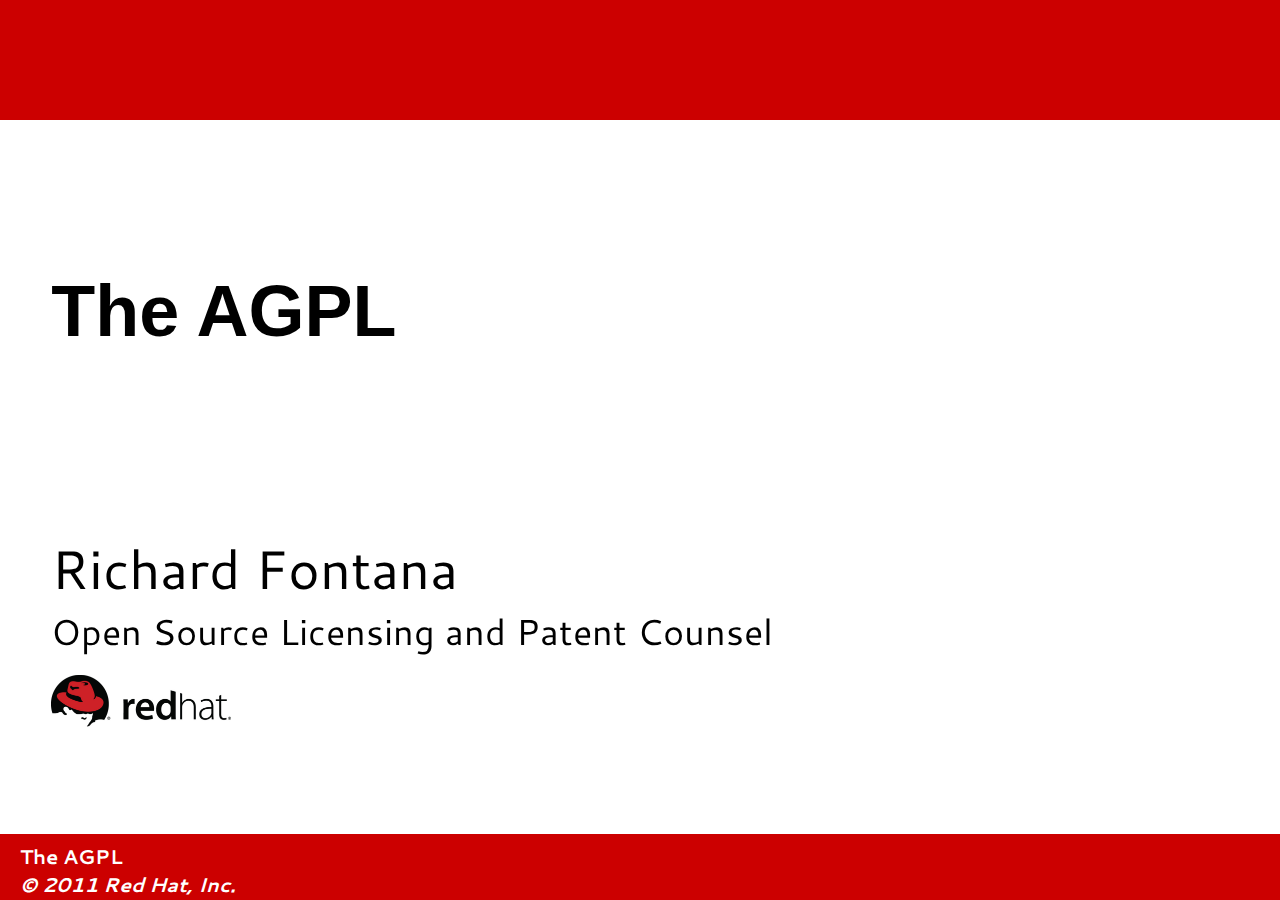
<file: lf-member-counsel-2011/index.html>
<!DOCTYPE html PUBLIC "-//W3C//DTD XHTML 1.0 Strict//EN" 
	"http://www.w3.org/TR/xhtml1/DTD/xhtml1-strict.dtd">

<html xmlns="http://www.w3.org/1999/xhtml">

<head>

<link href='http://fonts.googleapis.com/css?family=Cantarell:regular,italic,b
old,bolditalic' rel='stylesheet' type='text/css'> 
   <link href="http://kernest.com/fonts/comfortaa.css" media="screen" rel="style
sheet" type="text/css" /> 
 <link href="Cantarell-Regular.ttf" media="screen" rel="stylesheet" type="text/c
ss" />

<title>The AGPL</title>
<!-- metadata -->
<meta name="generator" content="Slide Show (S9)" />
<meta name="version" content="S5 1.1" />
<meta name="author" content="Richard Fontana" />
<meta name="company" content="Red Hat, Inc." />
<!-- configuration parameters -->
<meta name="defaultView" content="slideshow" />
<meta name="controlVis" content="hidden" />
<!-- style sheet links -->
<link rel="stylesheet" href="ui/default/slides.css" type="text/css" media="projection" id="slideProj" />
<link rel="stylesheet" href="ui/default/outline.css" type="text/css" media="screen" id="outlineStyle" />
<link rel="stylesheet" href="ui/default/print.css" type="text/css" media="print" id="slidePrint" />
<link rel="stylesheet" href="ui/default/opera.css" type="text/css" media="projection" id="operaFix" />
<!-- S5 JS -->
<script src="ui/default/slides.js" type="text/javascript"></script>
</head>
<body>

<div class="layout">
<div id="controls"><!-- DO NOT EDIT --></div>
<div id="currentSlide"><!-- DO NOT EDIT --></div>
<div id="header"></div>
<div id="footer">
<h1>The AGPL</h1>
<h2>&copy; 2011 Red Hat, Inc.</h2>
</div>

</div>


<div class="presentation">

<div class="slide">
<h1>The AGPL</h1>
<h2></h2>
<h3>Richard Fontana</h3>
<h4>Open Source Licensing and Patent Counsel</h4>
<!-- <h4>Red Hat, Inc.</h4> -->
<h4><img src="RHrgbjpg.jpg" height="58" width="180" /></h4> 
</div>

<div class='slide '>
<h1 id="relevant-bio">Relevant bio</h1><ul>
  <li>
    <p>Open Source Licensing Counsel, Red Hat, 2008-present</p>
  </li>
  <li>
    <p>Counsel, Software Freedom Law Center, 2005-2008</p>
  </li>
</ul>


</div>
<div class='slide '>
<h1 id="problem-statement">Problem statement</h1><p>When computing shifts from locally-run binary to receiving network
services, how do you prevent the GPL from becoming equivalent to the
BSD license?</p>


</div>
<div class='slide '>
<h1 id="quick-history-lesson">Quick history lesson</h1><ul>
  <li>Era 1
    <ul>
      <li>Elite academic/research users, big iron/minis</li>
      <li>Software quasi-nonproprietary; code-sharing</li>
    </ul>
  </li>
  <li>Era 2
    <ul>
      <li>Microprocessor HW ascendant  </li>
      <li>Legal basis for software proprietization clarified</li>
      <li>Client-server, networking standards (e.g. email MUA/MTA)</li>
      <li>Free software movement (permissive &amp; copyleft traditions)</li>
    </ul>
  </li>
  <li>Era 3
    <ul>
      <li>Internet boom/web era</li>
      <li>LAMP stack on x86; collaborative development </li>
      <li>Dotcom bubble; later Web 2.0 and open source bubbles</li>
      <li>Cloud computing (SaaS, IaaS, PaaS)</li>
    </ul>
  </li>
</ul>


</div>
<div class='slide '>
<h1 id="copyleft-vs-permissive">Copyleft vs. permissive</h1><ul>
  <li>Permissive: public domain/near-public-domain licenses</li>
  <li>Copyleft (GPL, Stallman)
    <ul>
      <li>Nonenclosable commons by requiring distributors of binaries to provide complete corresponding source code</li>
      <li>Right of private/internal modification (vs. &ldquo;Emacs Commune&rdquo;)</li>
    </ul>
  </li>
</ul>


</div>
<div class='slide '>
<h1 id="post-2000-web-services-model">Post-2000 web services model</h1><ul>
  <li>Browser becomes delivery platform for applications</li>
  <li>Computation shifts to serverside; serverside code may be based on GPL
    <ul>
      <li>e.g. Google Calculator/GNU Units	</li>
    </ul>
  </li>
  <li>Service provider runs, but does not distribute, binary
    <ul>
      <li>Assumption: No source requirement even if based on GPL</li>
    </ul>
  </li>
  <li>Concerns: modifications kept out of commons
    <ul>
      <li>general: clientside computation reproprietized on server</li>
      <li>specific: &ldquo;loophole&rdquo; in GPL/copyleft</li>
      <li>specific: SaaS companies with too much power over users</li>
    </ul>
  </li>
</ul>


</div>
<div class='slide '>
<h1 id="henry-poole-and-agplv1-2002">Henry Poole and AGPLv1 (2002)</h1><ul>
  <li>Entrepreneur with close ties to FSF; founded Affero, Inc.</li>
  <li>FSF permitted/assisted with new license based on GPLv2
    <ul>
      <li>Inspired by &ldquo;Quine&rdquo; program and legal notice UI preservation requirement in GPLv2</li>
    </ul>
  </li>
  <li>Extra condition on right to modify: can&rsquo;t remove existing facility to request transmission of source, and must preserve functionality</li>
  <li>Criticized by many GPL proponents; adopted by few projects</li>
  <li>GPL-incompatible</li>
</ul>


</div>
<div class='slide '>
<h1 id="gplv3-2007">GPLv3 (2007)</h1><ul>
  <li>
    <p>Did not incorporate Affero clause</p>

    <ul>
      <li>
        <p>&ldquo;To &lsquo;propagate&rsquo; a work means to do anything with it that, without permission, would make you directly or secondarily liable for infringement under applicable copyright law, except executing it on a computer or modifying a private copy. Propagation includes copying, distribution (with or without modification), making available to the public, and in some countries other activities as well.&rdquo;</p>
      </li>
      <li>
        <p>&ldquo;To &lsquo;convey&rsquo; a work means any kind of propagation that enables other parties to make or receive copies. <strong>Mere interaction with a user through a computer network, with no transfer of a copy, is not conveying.</strong>&rdquo;</p>
      </li>
    </ul>
  </li>
</ul>


</div>
<div class='slide '>
<h1 id="agplv3-2007">AGPLv3 (2007)</h1><ul>
  <li>
    <p>To satisfy competing interests, FSF drafted GPLv3 variant with new Affero clause, explicitly GPLv3-compatible</p>

    <ul>
      <li>&ldquo;if you modify the Program, your modified version must prominently
 offer all users interacting with it remotely through a computer
 network &hellip; an opportunity to receive the Corresponding Source of
 your version by providing access to the Corresponding Source from a
 network server at no charge, through some standard or customary means
 of facilitating copying of software&rdquo;</li>
    </ul>
  </li>
  <li>
    <p>Corresponding Source: same definition as GPLv3</p>
  </li>
  <li>
    <p>Must include CS of any GPLv3 code in &ldquo;single combined work&rdquo;
  (AGPLv3)/&rdquo;combination as such&rdquo; (GPLv3)</p>
  </li>
</ul>


</div>
<div class='slide '>
<h1 id="meanwhile-at-the-osi">Meanwhile, at the OSI</h1><ul>
  <li>
    <p>Several approved licenses implement similar/more radical policies </p>

    <ul>
      <li>OSL 3.0 (original/derivatives)</li>
      <li>CPAL (original/derivatives)</li>
      <li>APSL 2.0 </li>
      <li>RealNetworks PSL (derivatives/modifications/combinations)</li>
      <li>Frameworx License (original/derivatives)</li>
      <li>Reciprocal Public License (any internal (i) non-research organizational use, (ii) individual commercial use)</li>
      <li>EUPL 1.1 (original/derivatives)</li>
      <li>CDDL?</li>
    </ul>
  </li>
  <li>
    <p>Most predate AGPLv3; most &ldquo;corporate&rdquo; licenses</p>
  </li>
</ul>


</div>
<div class='slide '>
<h1 id="note-is-there-always-a-loophole">Note: is there always a loophole?</h1><ul>
  <li>
    <p>Jaeger: under German law, GPLv2 &ldquo;distribution&rdquo; includes providing
network service based on remote execution of GPL&rsquo;d binary (?)</p>
  </li>
  <li>
    <p>Most webapps distribute JavaScript (often in obfuscated form) to be executed in browser</p>

    <ul>
      <li>
        <p>Does GPL-based serverside application have licensing implications
for JavaScript it serves?</p>
      </li>
      <li>
        <p>Does third-party GPL&rsquo;d JavaScript have licensing implications for
serverside application?</p>
      </li>
      <li>
        <p>Are the serverside application and the clientside application ever
&ldquo;one work&rdquo; in GPL sense? (Aigrain)</p>
      </li>
    </ul>
  </li>
</ul>


</div>
<div class='slide '>
<h1 id="license-interpretation">License interpretation</h1><ul>
  <li>
    <p>Five issues:</p>

    <ul>
      <li>What kinds of programs are subject to AGPL &sect; 13?</li>
      <li>What actually triggers the source code requirement? </li>
      <li>How much source code do you have to provide?</li>
      <li>What are acceptable ways of making source code available?</li>
      <li>Who is a &ldquo;user&rdquo; entitled to access source code?</li>
    </ul>
  </li>
  <li>
    <p>Historical case: Fedora infrastructure team flirted with AGPL</p>

    <ul>
      <li>Motivated by desire to use AGPL&rsquo;d Moksha web framework</li>
      <li>Difficult questions arose for community-oriented web developers committed to scrupulous self-compliance</li>
      <li>Webapps are frequently modified while publicly developed, tested and deployed</li>
    </ul>
  </li>
</ul>


</div>
<div class='slide '>
<h1 id="programs-subject-to-agplv3-sect-13">Programs subject to AGPLv3 &sect; 13</h1><ul>
  <li>
    <p>FSF FAQ: </p>

    <ul>
      <li>
        <p>AGPL &sect; 13 applies to programs &ldquo;expressly designed to accept user requests and send responses over a network&rdquo;, such as &ldquo;web and mail servers&rdquo; and &ldquo;interactive web-based applications&rdquo;</p>
      </li>
      <li>
        <p>Doesn&rsquo;t apply to program not so designed, though run in an
environment where user interacts with it (e.g. user running app
over SSH or in remote X session)</p>
      </li>
    </ul>
  </li>
</ul>


</div>
<div class='slide '>
<h1 id="modification">Modification</h1><ul>
  <li>
    <p>&sect; 0: &ldquo;to copy from or adapt all or part of the work in a
fashion requiring copyright permission, other than the making of an
exact copy&rdquo; (late GPLv3 clarification attempt)</p>

    <ul>
      <li>
        <p>&ldquo;copying from all of the work&rdquo; vs. &ldquo;making an exact copy&rdquo;?</p>
      </li>
      <li>
        <p>My view: modular use of pristine upstream AGPL code should not trigger
source requirement</p>
      </li>
      <li>
        <p>What if you hotfix a webapp (e.g. to close a security hole)?</p>
      </li>
      <li>
        <p>What if you make trivial change to a config file before deploying (e.g. modify filepath when running same app on different servers)? </p>
      </li>
    </ul>
  </li>
</ul>


</div>
<div class='slide '>
<h1 id="scope">Scope</h1><ul>
  <li>
    <p>Corresponding Source easier to figure out if you get a binary</p>
  </li>
  <li>
    <p>If webapps and web servers are subject to AGPLv3 &sect; 13, is web
server that serves webapp part of CS?</p>
  </li>
  <li>
    <p>Webapps are typically built from large numbers of stock components </p>
  </li>
  <li>
    <p>Fedora: </p>

    <ul>
      <li>
        <p>Must at least provide what would go in GPL-compliant source
tarball were webapp distributed as GPL&rsquo;d binary, plus shared
libraries, and list additional dependencies</p>
      </li>
      <li>
        <p>Should include patches/hotfixes that have been applied to base version</p>
      </li>
    </ul>
  </li>
</ul>


</div>
<div class='slide '>
<h1 id="opportunity-to-receive">&ldquo;Opportunity to receive&rdquo;</h1><ul>
  <li>
    <p>Probably not sufficient:</p>

    <ul>
      <li>GPL-like offer-for-source</li>
      <li>Mere link to project homepage (cf. StatusNet instances)</li>
    </ul>
  </li>
  <li>
    <p>Link to source on each web page not necessary </p>
  </li>
  <li>
    <p>Need to include all patches that have been applied</p>
  </li>
  <li>
    <p>Relationship to SCM:</p>
    <ul>
      <li>Is merely pointing to source repo at no particular version enough (trunk may reflect further changes, including later reverts of earlier-applied patches</li>
      <li>Do you need to point to branch/tag of exact version being run?</li>
    </ul>
  </li>
</ul>


</div>
<div class='slide '>
<h1 id="all-users">&ldquo;All users&rdquo;</h1><ul>
  <li>
    <p>FSF FAQ: &ldquo;all users&rdquo; does not include servers with which AGPL&rsquo;d clients interact </p>
  </li>
  <li>
    <p>&ldquo;All users&rdquo; would seem to include any user of publicly-accessible test deployment (where there will be patches and local changes to base version)</p>

    <ul>
      <li>This may be undesirable to community developers of webapps</li>
    </ul>
  </li>
</ul>


</div>
<div class='slide '>
<h1 id="outcome-for-fedora-infrastructure">Outcome for Fedora Infrastructure</h1><ul>
  <li>
    <p>Someone in #fedora-infrastructure: &ldquo;AGPL good for freedom, but for people developing it is a bit of a pain&rdquo;</p>
  </li>
  <li>
    <p>FI decided not to have &ldquo;default to AGPL&rdquo; policy for their webapps (instead default to GPLv2+, LGPL for libraries)</p>
    <ul>
      <li>AGPL app must have links in footer to SRPM and trac query pulling up hotfixes, so user can find exact source running at any one time</li>
      <li>&ldquo;Staging&rdquo; apps must follow same rules</li>
      <li>No AGPL apps on &lsquo;publictest boxes&rsquo; because &ldquo;high rate of change in development not conducive for constantly updating SRPMS or patches in trac&rdquo;
        <ul>
          <li>Or, need to design some method of restricting who can access apps running on publictest boxes </li>
        </ul>
      </li>
    </ul>
  </li>
</ul>


</div>
<div class='slide '>
<h1 id="outcome-for-moksha">Outcome for Moksha</h1><ul>
  <li>
    <p>Grew in scope to be more than just a web framework; &ldquo;AGPL overhead unnecessary baggage&rdquo;</p>
  </li>
  <li>When presented at PyCon, devs were excited until they learned it was AGPL
    <ul>
      <li>Typical Python devs are freelancers for web services companies</li>
      <li>AGPL &ldquo;drastically hindered adoption&rdquo;</li>
    </ul>
  </li>
  <li>Moksha switched to Apache License 2.0</li>
</ul>


</div>
<div class='slide '>
<h1 id="agplv3-adoption">AGPLv3 adoption</h1><ul>
  <li>Noteworthy projects
    <ul>
      <li>CiviCRM (CRM for NGOs/NPOs)</li>
      <li>Diaspora (Facebook alternative)</li>
      <li>Funambol Community Edition</li>
      <li>Gitorious (project hosting)</li>
      <li>GlusterFS (clustered file system)</li>
      <li>Launchpad (project hosting)</li>
      <li>MongoDB (database)</li>
      <li>Neo4j (NoSQL database; GPLv3 &ldquo;Community&rdquo;, AGPLv3 &ldquo;Advanced&rdquo;/&rdquo;Enterprise&rdquo;)</li>
      <li>StatusNet (Twitter alternative)</li>
      <li>SugarCRM Community Edition</li>
      <li>Zarafa (Microsoft Exchange replacement)</li>
    </ul>
  </li>
</ul>


</div>
<div class='slide '>
<h1 id="agplv3-adoption-fedora-data">AGPLv3 Adoption: Fedora data</h1><ul>
  <li>Caveat emptor!</li>
  <li>
    <p>Fedora 15 official repo </p>

    <ul>
      <li>June 2011 (~16672 binary RPMs):
        <ul>
          <li>AGPLv1 packages: 2 (partial)</li>
          <li>AGPLv3 packages: 45 (~0.3%)
            <ul>
              <li>16 from Zarafa, 6 from GlusterFS</li>
            </ul>
          </li>
          <li>One single-source-file AGPLv3 utility in OpenJDK</li>
          <li>By contrast, GPLv3/LGPLv3 packages: ~1756 (~10.5%)</li>
        </ul>
      </li>
    </ul>
  </li>
</ul>


</div>
<div class='slide '>
<h1 id="why-has-agplv3-adoption-been-so-limited">Why has AGPLv3 adoption been so limited?</h1><ul>
  <li>
    <p>As a true community project license:</p>

    <ul>
      <li>
        <p>FSF did very little to evangelize v3 licenses</p>
      </li>
      <li>
        <p>GPLv3 growth leveraged existing dominance of GPL(v2); there were only
handful of AGPLv1 projects</p>
      </li>
      <li>
        <p>Pro-GPL developers unbothered by net services loophole</p>
      </li>
      <li>
        <p>Semi-sympathetic devs: self-compliance burdensome</p>
      </li>
      <li>
        <p>Web developers come from anti-copyleft tradition </p>
      </li>
      <li>
        <p>Web devs employed by AGPL-hostile companies</p>
      </li>
      <li>
        <p>Few AGPL projects with strong developer/user communities</p>
      </li>
      <li>
        <p>Limited developer awareness of AGPL</p>
      </li>
    </ul>
  </li>
</ul>


</div>
<div class='slide '>
<h1 id="why-has-agplv3-adoption-been-so-limited-1">Why has AGPLv3 adoption been so limited?</h1><ul>
  <li>
    <p>As a corporate-backed software license:</p>

    <ul>
      <li>
        <p>Decline of dual-license business model (end of open source
bubble)</p>
      </li>
      <li>
        <p>Rising preference for permissive licenses for multi-corporate
collaborative projects</p>
      </li>
      <li>
        <p>Apparently little interest in mere use of license to discourage free-riding by competitor providers </p>
      </li>
    </ul>
  </li>
  <li>
    <p>Association with disreputable business models may be limiting
developer interest (and possibly corporate interest)</p>
  </li>
</ul>


</div>
<div class='slide '>
<h1 id="conclusion">Conclusion</h1><p>Thank you.</p>

<p>Email: <a href="&#109;&#097;&#105;&#108;&#116;&#111;:&#114;&#102;&#111;&#110;&#116;&#097;&#110;&#097;&#064;&#114;&#101;&#100;&#104;&#097;&#116;&#046;&#099;&#111;&#109;">&#114;&#102;&#111;&#110;&#116;&#097;&#110;&#097;&#064;&#114;&#101;&#100;&#104;&#097;&#116;&#046;&#099;&#111;&#109;</a></p>
</div>


</div> <!-- presentation -->

</body>
</html>
</file>
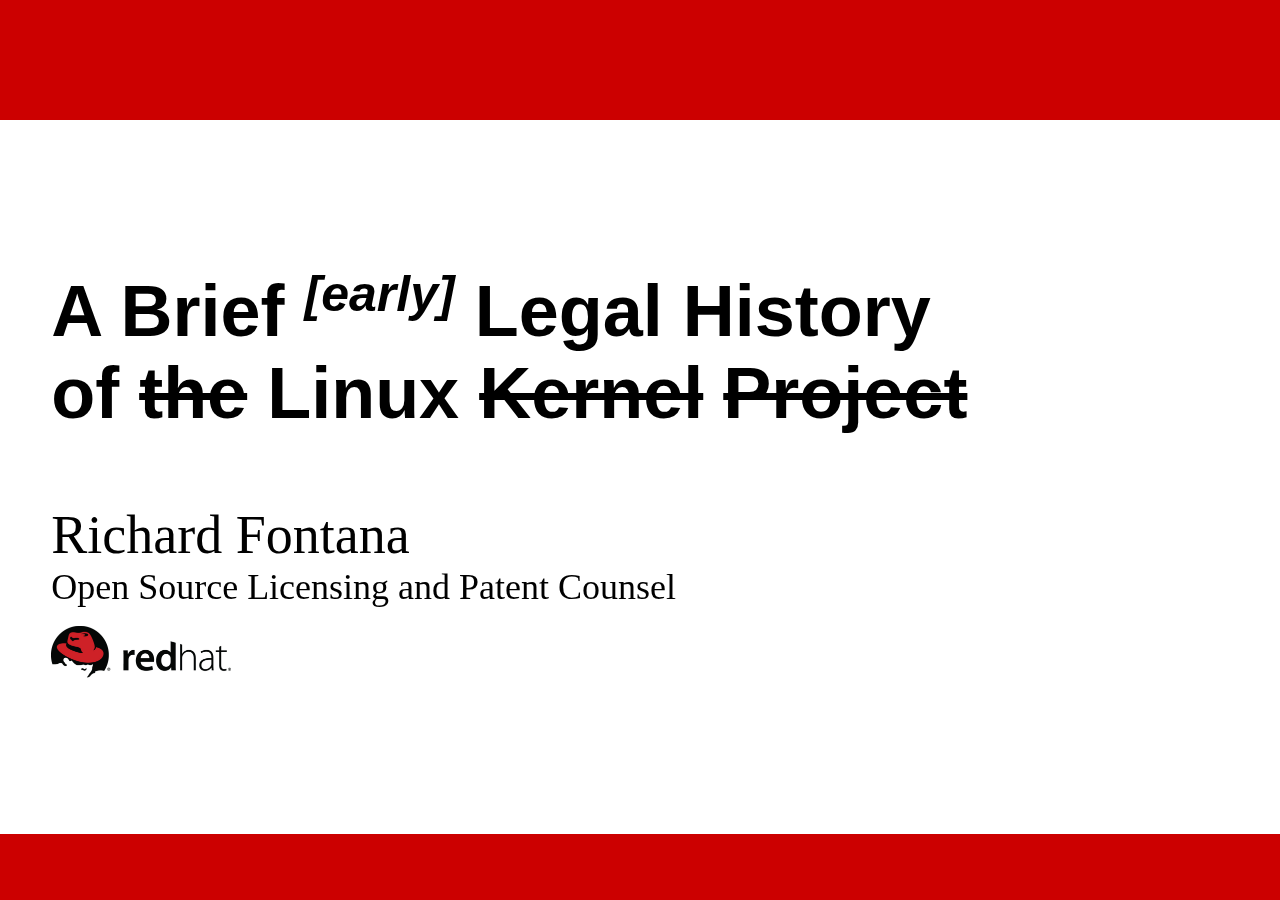
<file: linuxcon-2011/index.html>
<!DOCTYPE html PUBLIC "-//W3C//DTD XHTML 1.0 Strict//EN" 
	"http://www.w3.org/TR/xhtml1/DTD/xhtml1-strict.dtd">

<html xmlns="http://www.w3.org/1999/xhtml">

<head>
<title>A Brief [Early] Legal History of Linux</title>
<!-- metadata -->
<meta name="generator" content="Slide Show (S9)" />
<meta name="version" content="S5 1.1" />
<meta name="author" content="Richard Fontana" />
<meta name="company" content="Red Hat, Inc." />
<!-- configuration parameters -->
<meta name="defaultView" content="slideshow" />
<meta name="controlVis" content="hidden" />
<!-- style sheet links -->
<link rel="stylesheet" href="ui/default/slides.css" type="text/css" media="projection" id="slideProj" />
<link rel="stylesheet" href="ui/default/outline.css" type="text/css" media="screen" id="outlineStyle" />
<link rel="stylesheet" href="ui/default/print.css" type="text/css" media="print" id="slidePrint" />
<link rel="stylesheet" href="ui/default/opera.css" type="text/css" media="projection" id="operaFix" />
<!-- S5 JS -->
<script src="ui/default/slides.js" type="text/javascript"></script>
</head>
<body>

<div class="layout">
<div id="controls"><!-- DO NOT EDIT --></div>
<div id="currentSlide"><!-- DO NOT EDIT --></div>
<div id="header"></div>
<div id="footer">
<h1></h1>
<h2></h2>
</div>

</div>


<div class="presentation">

<div class="slide">

<h1>A Brief <sup><small><em>[early]</em></small></sup> Legal History<br />of 
<strike>the</strike> Linux <strike>Kernel</strike> <strike>Project</strike>

</h1>
<h2></h2>
<h3>Richard Fontana</h3>
<h4>Open Source Licensing and Patent Counsel</h4>
<!-- <h4>Red Hat, Inc.</h4> -->
<h4><img src="RHrgbjpg.jpg" height="58" width="180" /></h4> 
</div>

<div class='slide '>
<h1 id='prologue'>Prologue</h1><ul class='incremental'>
<li>
<p>"The life of the law has not been logic; it has been experience." (Holmes)</p>
</li>

<li>
<p>Free software as <em>lex hackertoria</em></p>
</li>

<li>
<p>Linux as legal history</p>

<ul class='incremental'>
<li>What is "Linux"?</li>

<li>What is "legal"?</li>

<li>Historiography/methodology</li>
</ul>
</li>
</ul>


</div>
<div class='slide '>
<h1 id='the_attunix_problem'>The AT&amp;T/Unix problem</h1><ul class='incremental'>
<li>
<p><em>United States v. Western Electric</em> consent decree (1956)</p>
</li>

<li>
<p>Bell Labs hackers invent Unix (1970s)</p>
</li>

<li>
<p>AT&amp;T licenses Unix to universities (1975)</p>
</li>

<li>
<p>1976 Copyright Act + 1980 amendment on software</p>
</li>

<li>
<p>AT&amp;T plans commercialization of Unix (USL, 1979)</p>
</li>

<li>
<p><em>United States v. AT&amp;T</em> consent decree (1982)</p>
</li>
</ul>


</div>
<div class='slide '>
<h1 id='various_prelinux_responses'>Various pre-Linux responses</h1><ul class='incremental'>
<li>
<p>Visions of unencumbered Unix with sources</p>

<ul class='incremental'>
<li>GNU (RMS/FSF, 1983-)</li>

<li>AT&amp;T-free BSD (UCB CSRG, 1989-)</li>
</ul>
</li>

<li>
<p>Commercial Unices for x86</p>
</li>

<li>
<p>Coherent (cheap binary-only Unix clone, ported to PC)</p>
</li>

<li>
<p>Educational Unix clones with sources: Xinu (1984), Minix</p>
</li>

<li>
<p>Tools to provide Unixlike environment on MS-DOS</p>
</li>
</ul>


</div>
<div class='slide '>
<h1 id='minix_'>Minix <small>(Tanenbaum, 1987)</small></h1><ul class='incremental'>
<li>
<p>No AT&amp;T code; cheap, complete Unixlike system with sources</p>
</li>

<li>
<p>Large net community contributing utilities &amp; enhancements</p>
</li>

<li>
<p>&copy; Prentice-Hall</p>

<ul>
<li>
<p>2 copies for educational use; no commercial use</p>
</li>

<li>
<p>Online repos of full source distribution prohibited</p>
</li>

<li>
<p>ACK compiler: sources priced beyond student reach</p>
</li>
</ul>
</li>
</ul>


</div>
<div class='slide '>
<h1 id='resentment_over_license_restrictions'>Resentment over license restrictions</h1><ul class='incremental'>
<li>
<p>Upgrading over net too difficult</p>

<ul>
<li>AST provided patches, but users prohibited from distributing full interim releases</li>
</ul>
</li>

<li>
<p>Users prohibited from distributing improved versions of Minix except as patches and addons</p>

<ul>
<li>Some evidence PH took legal action against violators</li>
</ul>
</li>
</ul>


</div>
<div class='slide '>
<h1 id='misuse_of_community_contributions'>Misuse of community contributions</h1><ul class='incremental'>
<li>
<p>AST incorporated user contributions into proprietary Minix without explicit permission</p>
</li>

<li>
<p>US enters Berne (March 1989) &rarr; can no longer assume code without copyright notice is public domain</p>
</li>

<li>
<p>PH accused of violating BSD-style licenses</p>
</li>

<li>
<p>May 1991: PH asks AST to get contributors to mail signed CLAs or give explicit public domain dedications</p>
</li>
</ul>


</div>
<div class='slide '>
<h1 id='minix__linux'>Minix &rarr; Linux</h1><ul class='incremental'>
<li>
<p>Linux is the first working complete <strong>free</strong> Unixlike system</p>
</li>

<li>
<p>Linus' legal model addresses Minix community concerns</p>
</li>

<li>
<p>Explicitly states: no AT&amp;T <em>or</em> Minix code</p>
</li>

<li>
<p>"Unlike Minix ... available for free" &rarr; what's "free"?</p>

<ul class='incremental'>
<li>
<p>Mix of free beer/GNU-ish freedom/anticommercialism</p>

<ul>
<li>Releases/updates available on net for no price</li>

<li>Anyone can hack source and noncommercially redistribute</li>

<li>No one can commercially exploit contributors</li>
</ul>
</li>
</ul>
</li>
</ul>


</div>
<div class='slide '>
<h1 id='original_linux_license_001011'>Original Linux license (0.01-0.11)</h1><ul>
<li>
<p>This kernel is (C) 1991 Linus Torvalds, but all or part of it may be redistributed provided you do the following:</p>

<ul>
<li>
<p>Full source must be available (and free), if not with the distribution then at least on asking for it.</p>
</li>

<li>
<p>Copyright notices must be intact. (In fact, if you distribute only parts of it you may have to add copyrights, as there aren't (C)'s in all files.) Small partial excerpts may be copied without bothering with copyrights.</p>
</li>

<li>
<p><strong>You may not distribute this for a fee, not even "handling" costs.</strong></p>
</li>
</ul>
</li>
</ul>


</div>
<div class='slide '>
<h1 id='linus_switches_to_gpl'>Linus switches to GPL</h1><ul class='incremental'>
<li>
<p>0.12 (1992-01-14): acks requests to make license "compatible with the GNU copyleft" by "removing the 'you may not distribute it for money condition'"</p>
</li>

<li>
<p>Declares GPL effective Feb. 1992 unless "co-authors" object</p>
</li>

<li>
<p>A year later Linus says he hasn't heard any complaints from other kernel developers</p>
</li>
</ul>


</div>
<div class='slide '>
<h1 id='why_the_gpl'>Why the GPL?</h1><p>Release notes are unclear</p>

<ul class='incremental'>
<li>Linus later suggests: people shipping floppies asked if they could at least recoup costs</li>

<li>FSF/GNU very influential regarding freedom to commercialize</li>

<li>Early kernel hackers sympathetic to copyleft</li>

<li>Prestige associated with GPL</li>

<li>GCC seen as project model?</li>

<li>Most utilities were from GNU (already GPL'd)</li>
</ul>


</div>
<div class='slide '>
<h1 id='can_commercial_distros_exist'>Can commercial distros exist?</h1><ul class='incremental'>
<li>
<p>Post-GPL proposals for distribution/support businesses spark debates over legitimacy</p>

<ul class='incremental'>
<li>GPL interpretation (only allows "reasonable" fee?)</li>

<li>Shouldn't profit without "giving back"</li>

<li>Cygnus-like models needed to thrive</li>

<li>Copyleft prevents monopoly profits</li>

<li>Get Linux to users without net/BBS access</li>
</ul>
</li>

<li>
<p>Linus ('92-'93): GPL places no limit on fees for distribution</p>

<ul class='incremental'>
<li>Hopes customers notified Linux free of charge on net</li>

<li>Distros provide valuable service (increasing user base)</li>

<li>Money will motivate distros to do a good job</li>

<li>"I think" other major kernel hackers "tend to agree"</li>
</ul>
</li>
</ul>


</div>
<div class='slide '>
<h1 id='scope_of_copyleft'>Scope of copyleft</h1><ul class='incremental'>
<li>
<p>Original Linux license implies view that kernel/userland can coexist with conflicting GPL/non-GPL licenses</p>
</li>

<li>
<p>Linus makes clear kernel copyleft does not extend to userspace programs making system calls (1992)</p>

<ul>
<li>Doubts "legality" of other view, but unprincipled anyway</li>
</ul>
</li>

<li>
<p>Early '93: Linus says good policy reasons for commercial proprietary application software</p>
</li>
</ul>


</div>
<div class='slide '>
<h1 id='binary_vs_source_distribution'>Binary vs. source distribution</h1><ul class='incremental'>
<li>
<p>GPL'd tools distributed with early Linux releases often not accompanied by (corresponding) source code</p>
</li>

<li>
<p>At first, distribution-philosophy debate (Unix PD tradition)</p>
</li>

<li>
<p>tytso calls for pragmatism: sources/patches should be uploaded where possible, but</p>

<ul class='incremental'>
<li>Most users want binaries</li>

<li>New users forced to compile will just give up</li>

<li>Source easy to find; most diffs trivial</li>

<li>Unfair/impractical for achive maintainers to have to recompile binaries built by others</li>
</ul>
</li>
</ul>


</div>
<div class='slide '>
<h1 id='_gpl_compliance_crisis'>&rarr; GPL compliance crisis</h1><ul class='incremental'>
<li>
<p>RMS (5/92): FTP sites providing GCC executables without <strong>full</strong> source "alongside" binary violate GPL</p>

<ul>
<li>Users need "easy access" to source code</li>

<li>Patches against GNU releases insufficient</li>
</ul>
</li>

<li>
<p>Tensions:</p>

<ul>
<li>Excessive literalism in GPL interpretation can frustrate copyleft policy goals</li>

<li>Desire to DTRT (Linux chose GNU's license &amp; heavily dependent on GNU for rapid growth)</li>

<li>Desire to improve user access to Linux</li>
</ul>
</li>
</ul>


</div>
<div class='slide '>
<h1 id='gpl_source_requirement'>GPL source requirement</h1><ul class='incremental'>
<li>
<p>Confusion about GPLv2 section 3</p>

<ul>
<li>
<p>GPLv2 found to be more restrictive than GPLv1</p>

<ul class='incremental'>
<li>GPLv1 (1989): noncommercial distributors can just provide "information you received as to where the corresponding source code may be obtained"</li>

<li>GPLv2 (1991): can pass on copy of offer</li>
</ul>
</li>
</ul>
</li>

<li>
<p>RMS clarifies:</p>

<ul>
<li>
<p>"Equivalent access" to source allows hosting by third party, as long as source available while binary is available</p>
</li>

<li>
<p>Comply by adjacent file explaining how to get the source</p>
</li>
</ul>
</li>
</ul>


</div>
<div class='slide '>
<h1 id='sls_'>SLS <small>(MacDonald, 8/92)</small></h1><ul class='incremental'>
<li>
<p>First distro with installation program + package management</p>

<ul>
<li>Collects binaries built by others + adds scripts</li>

<li>Sells floppies, available on net for free</li>
</ul>
</li>

<li>
<p>Accused of violating GPL (only including source for kernel; no GPL copy; no clear source offer)</p>
</li>

<li>
<p>Does GPL require [commercial?] distributor to recompile from source (i.e. verify C&amp;CS)?</p>
</li>
</ul>


</div>
<div class='slide '>
<h1 id='sls'>SLS</h1><ul class='incremental'>
<li>
<p>Recompilation requirement would mean most FTP/BBS archives in violation</p>
</li>

<li>
<p>Read "reasonable reliance on upstream" into corresponding source requirement</p>
</li>

<li>
<p>MacDonald later clarifies: sources available on request (tytso: fulfills written offer requirement) and provides GPL copy</p>
</li>

<li>
<p>MacDonald makes global license of distro copyleft</p>
</li>
</ul>


</div>
<div class='slide '>
<h1 id='yggdrasil_'>Yggdrasil <small>(Richter, late '92)</small></h1><ul class='incremental'>
<li>
<p>First directly-installable CDROM distro</p>
</li>

<li>
<p>Refund policy accused of GPL violation ("further restriction")</p>

<ul>
<li>If install unsuccessful, return for refund in 30 days "provided you delete any files copied from the CDROM"</li>

<li>Richter: no restriction since no one forced to ask for refund</li>
</ul>
</li>

<li>
<p>Keeps original "deletion" policy, but responds to criticisms:</p>

<ul>
<li>Alpha/beta subscriber can keep CDs &amp; get prorated refund of subscription fee</li>

<li>Limited support (not just charging for community's work)</li>
</ul>
</li>
</ul>


</div>
<div class='slide '>
<h1 id='yggdrasil'>Yggdrasil</h1><ul class='incremental'>
<li>
<p>"Meta-GPL" so "competing derivative distributions" will be free software</p>
</li>

<li>
<p>Derivative distro can't use Yggdrasil logo to misrepresent origin</p>

<ul>
<li>Richter acknowledges potential for abuse "by hard wiring a trademark into every non-GPL program"</li>

<li>Wants to prevent trademark abuse via distro license</li>

<li>Pledges clearly-documented trivial procedure for nondestructive removal/replacement of trademarks</li>
</ul>
</li>
</ul>


</div>
<div class='slide '>
<h1 id='linux_and_386bsd'>Linux and 386BSD</h1><ul class='incremental'>
<li>
<p>In '91, 386BSD (Jolitz 4.3BSD port) well-known vaporware</p>
</li>

<li>
<p>Confusion over:</p>

<ul>
<li>whether 386BSD would be AT&amp;T-encumbered or "free"</li>

<li>connection to BSDi's proprietary BSD/386</li>
</ul>
</li>

<li>
<p>Community around Linux not content to wait for 386BSD</p>
</li>

<li>
<p>Ftp'able only by 3/92, when Linux is well-established</p>
</li>
</ul>


</div>
<div class='slide '>
<h1 id='usl_v_bsdi_'><em>USL v. BSDi</em> <small>(4/92)</small></h1><ul class='incremental'>
<li>
<p>Not publicized among hackers until amended complaint (7/92)</p>

<ul>
<li>Adds UCB as defendant</li>

<li>Alleges 4.3BSD-NET2 contained AT&amp;T code</li>
</ul>
</li>

<li>
<p>Did lawsuit help Linux prevail over free BSD Unices?</p>

<ul class='incremental'>
<li>Linux already had head start when 386BSD appears</li>

<li>Lawsuit FUD disadvantaged 386BSD further</li>

<li>Limited borrowing of 386BSD code by Linux hackers?</li>
</ul>
</li>
</ul>


</div>
<div class='slide '>
<h1 id='linux_vs_386bsd_licensing'>Linux vs. 386BSD: licensing</h1><ul>
<li>
<p>BSD did not want to use Linux GPL code in kernel/libc</p>
</li>

<li>
<p>Nate Williams flamewar about Linux use of his BSD code (4/93)</p>

<ul>
<li>Believes Linux changes are GPL'd and thus not usable by 386BSD/NetBSD</li>
</ul>
</li>

<li>
<p>But Linux changes apparently <em>are</em> distributed under BSD license as courtesy</p>
</li>
</ul>


</div>
<div class='slide '>
<h1 id='undocumented_proprietary_hardware'>Undocumented proprietary hardware</h1><ul class='incremental'>
<li>
<p>Diamond refused to publish specs for Stealth graphics card, XFree86 team refused to sign NDAs</p>
</li>

<li>
<p><em>Sega v. Accolade</em> (Oct. 1992): disassembly of copyrighted object code is fair use if necessary for interoperability</p>
</li>

<li>
<p>Should Linux include known workarounds?</p>

<ul>
<li>Fear of legal reprisals by Diamond (<em>USL v. BSDi</em> effect)</li>

<li>Don't support undocumented hardware (influence of FSF Apple boycott); get Diamond to change</li>

<li>Don't drive away users who bought these cards</li>
</ul>
</li>
</ul>


</div>
<div class='slide '>
<h1 id='thank_you'>Thank you!</h1><p>Email: <a href='mailto:rfontana@redhat.com'>rfontana@redhat.com</a><br /> Identi.ca: <a href='http://identi.ca/fontana'>@fontana</a><br /> Twitter: <a href='http://twitter.com/richardfontana'>@richardfontana</a></p>

<p>Presentation text &copy; 2011 Red Hat, Inc. <br />License: Creative Commons Attribution-ShareAlike 3.0 United States.</p></div>


</div> <!-- presentation -->

</body>
</html>
</file>
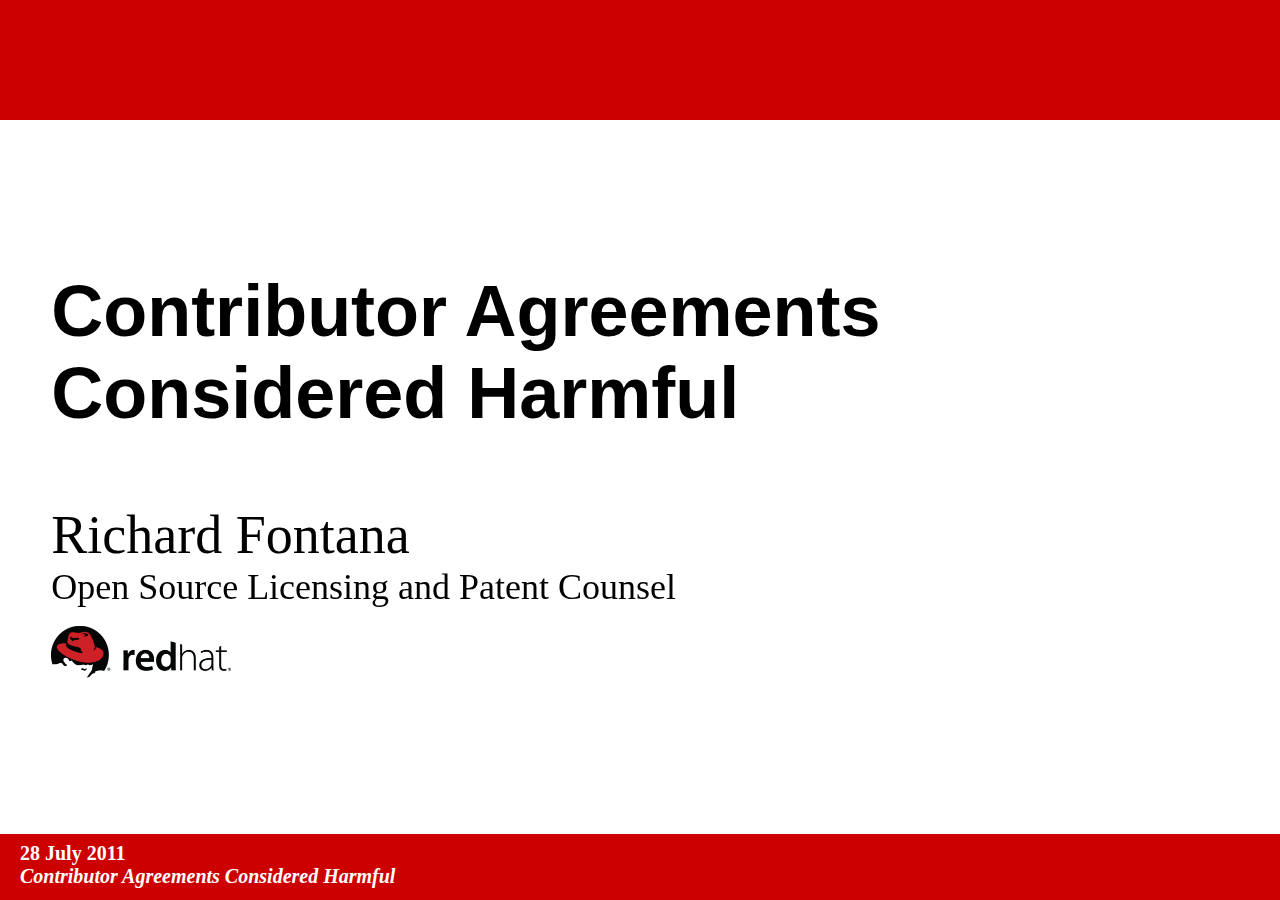
<file: oscon-2011/index.html>
<!DOCTYPE html PUBLIC "-//W3C//DTD XHTML 1.0 Strict//EN" 
	"http://www.w3.org/TR/xhtml1/DTD/xhtml1-strict.dtd">

<html xmlns="http://www.w3.org/1999/xhtml">

<head>
<title>Contributor Agreements Considered Harmful</title>
<!-- metadata -->
<meta name="generator" content="Slide Show (S9)" />
<meta name="version" content="S5 1.1" />
<meta name="author" content="Richard Fontana" />
<meta name="company" content="Red Hat, Inc." />
<!-- configuration parameters -->
<meta name="defaultView" content="slideshow" />
<meta name="controlVis" content="hidden" />
<!-- style sheet links -->
<link rel="stylesheet" href="ui/default/slides.css" type="text/css" media="projection" id="slideProj" />
<link rel="stylesheet" href="ui/default/outline.css" type="text/css" media="screen" id="outlineStyle" />
<link rel="stylesheet" href="ui/default/print.css" type="text/css" media="print" id="slidePrint" />
<link rel="stylesheet" href="ui/default/opera.css" type="text/css" media="projection" id="operaFix" />
<!-- S5 JS -->
<script src="ui/default/slides.js" type="text/javascript"></script>
</head>
<body>

<div class="layout">
<div id="controls"><!-- DO NOT EDIT --></div>
<div id="currentSlide"><!-- DO NOT EDIT --></div>
<div id="header"></div>
<div id="footer">
<h1>28 July 2011</h1>
<h2>Contributor Agreements Considered Harmful</h2>
</div>

</div>


<div class="presentation">

<div class="slide">
<h1>Contributor Agreements<br />Considered Harmful
<!-- <img src= - image not found - height="171.52" width="217.8"/> -->
</h1>
<h2></h2>
<h3>Richard Fontana</h3>
<h4>Open Source Licensing and Patent Counsel</h4>
<!-- <h4>Red Hat, Inc.</h4> -->
<h4><img src="RHrgbjpg.jpg" height="58" width="180" /></h4> 
</div>

<div class='slide '>
<h1 id='inbound_and_outbound'>Inbound and outbound</h1><p>Two legal planes of existence for FLOSS projects</p>

<ul>
<li>
<p>Similarities:</p>

<ul>
<li>involve transfer of code + rights</li>

<li>conditions on transfer may limit subsequent use</li>
</ul>
</li>

<li>
<p>Differences:</p>

<ul>
<li>Outbound case: project presents FLOSS license to world</li>

<li>Inbound cases vary from project to project</li>
</ul>
</li>

<li>
<p>Example: GPL&#8217;d patch vs. CLA&#8217;d patch to GPL&#8217;d project</p>
</li>
</ul>


</div>
<div class='slide '>
<h1 id='policies_vs_agreements'>Policies vs. agreements</h1><ul>
<li>
<p>What do I mean by &#8220;agreement&#8221;?</p>

<ul>
<li>Formal contractual instrument requiring formal assent</li>

<li>Typical FLOSS licenses are not &#8220;agreements&#8221;</li>
</ul>
</li>

<li>
<p>Most projects have a contribution <em>policy</em> (implicit/explicit legal rules governing contributions)</p>

<ul>
<li>Exceptions?</li>
</ul>
</li>

<li>
<p>But vast majority don&#8217;t use contributor <em>agreements</em></p>
</li>
</ul>


</div>
<div class='slide '>
<h1 id='three_policy_categories'>Three policy categories</h1><ul>
<li>
<p>Majority rule: inbound=outbound</p>
</li>

<li>
<p>Contributor agreements</p>

<ul>
<li>maximalist (most common minority approach)</li>

<li>minimalist (uncommon)</li>
</ul>
</li>

<li>
<p>Miscellaneous: nonagreement, non-pure-inbound=outbound (uncommon)</p>
</li>
</ul>

<p>I am mainly critiquing maximalist agreements</p>


</div>
<div class='slide '>
<h1 id='inboundoutbound'>Inbound=outbound</h1><p>A <em>custom</em> that reflects traditional FLOSS norms: <strong>licensor equality</strong> + <strong>transactional informality</strong></p>

<ul>
<li>
<p>Contributions licensed in under project&#8217;s outbound FLOSS license (or contributor&#8217;s license passed through by project)</p>

<ul>
<li>&#8220;Outside&#8221; contributors legally equivalent to project/insiders</li>

<li>Pure FLOSS solution</li>
</ul>
</li>

<li>
<p>Usually undocumented</p>
</li>

<li>
<p>Most contributors do not explicitly license</p>
</li>
</ul>


</div>
<div class='slide '>
<h1 id='maximalist_contributor_agreements'>Maximalist contributor agreements</h1><ul>
<li>
<p>Two types:</p>

<ul>
<li><strong>copyright assignment</strong></li>

<li>(typical) <strong>&#8220;CLAs&#8221;</strong> (lack of standard terminology)</li>
</ul>
</li>

<li>
<p>Why &#8220;maximalist&#8221;? Extent of:</p>

<ul>
<li>power transfer to project entity</li>

<li>legal risk allocation to contributor</li>

<li>departure from customary FLOSS licensing norms</li>
</ul>
</li>
</ul>


</div>
<div class='slide '>
<h1 id='copyright_assignment'>Copyright assignment</h1><ul>
<li>
<p>Complete transfer of ownership (Sun version: joint &#169;)</p>

<ul>
<li>No intrinsic constraint on outbound licensing</li>

<li>FSF, FLA: try to contractually constrain project to free software licensing</li>
</ul>
</li>

<li>
<p>Most often used with outbound GPL/LGPL projects</p>
</li>

<li>
<p>Typical features:</p>

<ul>
<li>grant-back of maximally broad &#169; license <strong>covering patch</strong></li>

<li>fallback maximally broad inbound &#169; license</li>

<li>patent license grant by contributor (<strong>never reciprocal</strong>)</li>

<li>provisions shifting risk to contributor</li>
</ul>
</li>
</ul>


</div>
<div class='slide '>
<h1 id='clas'>CLAs</h1><ul>
<li>
<p>Essentially equivalent to &#169; assignment agreements</p>

<ul>
<li>Formal difference: maximal &#169; license instead of transfer</li>

<li>Any real differences? (standing, marginal vulnerability)</li>
</ul>
</li>

<li>
<p>Apache ICLA/CCLA, widely adapted by &#8216;corporate&#8217; projects; used with permissive and copyleft projects</p>
</li>

<li>
<p>Confusion surrounds CLAs</p>

<ul>
<li>Anti-assignmentists assume CLAs raise no similar issues</li>

<li>Some assume CLAs <em>are</em> copyright assignments</li>

<li>Some companies using CLAs may be exploiting confusion</li>
</ul>
</li>
</ul>


</div>
<div class='slide '>
<h1 id='minimalist_agreements'>Minimalist agreements</h1><ul>
<li>
<p>Elaborate formalization of inbound=outbound (Eclipse, Mozilla committer agreements)</p>
</li>

<li>
<p>PSF CA: contributor licenses in under choice of AFL or Apache License 2.0; PSF can license out under open source license approved by PSF Board</p>
</li>

<li>
<p>Old JBoss CA: elaborate LGPL license grant to project</p>
</li>

<li>
<p>Fedora FPCA (2011): default licensing of nonexplicitly licensed code (MIT) and content (CC BY-SA) + right to opt out through explicit licensing</p>
</li>
</ul>


</div>
<div class='slide '>
<h1 id='miscellaneous'>Miscellaneous</h1><ul>
<li>
<p>CiviCRM: documents policy of AFL inbound, AGPL outbound</p>
</li>

<li>
<p>Give contributors a choice</p>

<ul>
<li>KDE: inbound=outbound or FLA</li>

<li>MariaDB: joint copyright assignment or 3-clause BSD</li>
</ul>
</li>

<li>
<p>Lightweight exception to maximalism for small contributions</p>
</li>

<li>
<p>Linux kernel DCO: &#8220;signoff&#8221; on patches certifies right to license inbound=outbound</p>
</li>
</ul>


</div>
<div class='slide '>
<h1 id='why_maximalist_model_is_bad'>Why maximalist model is bad</h1><ul>
<li>
<p>Several reasons:</p>

<ul>
<li>Institutionalizes inequality within project community</li>

<li>Kills tradition of transactional informality</li>

<li>Secondary community-building toxicity</li>

<li>Casts doubt on FLOSS licensing system</li>

<li>Ethical concerns</li>
</ul>
</li>

<li>
<p>Some arguments apply more weakly to minimalist agreements</p>
</li>

<li>
<p>My assumption: natural FLOSS community development model is socially and economically optimal</p>
</li>
</ul>


</div>
<div class='slide '>
<h1 id='inequality'>Inequality</h1><ul>
<li>
<p>Inbound=outbound attenuates natural inequalities that emerge in community projects by creating legal equality</p>
</li>

<li>
<p>Maximalist CAs give greater legal power to one privileged entity, signalling all others are second-class citizens</p>

<ul>
<li>Worst cases: corporate inbound retains sole right to dual-license outbound code GPL/proprietary</li>
</ul>
</li>

<li>
<p>Maximalist CAs facilitate single-entity control</p>

<ul>
<li>Imbalance of rights allocation may signal danger for contributors</li>
</ul>
</li>
</ul>


</div>
<div class='slide '>
<h1 id='transactional_formality'>Transactional formality</h1><ul>
<li>
<p>CAs introduce red tape, delay, inefficiency, <strong>deal-making</strong> into development process</p>

<ul>
<li>Reduces significant advantage of community development</li>
</ul>
</li>

<li>
<p>My experience at Red Hat:</p>

<ul>
<li>
<p>protracted negotiations with upstreams over badly drafted, overreaching agreements</p>
</li>

<li>
<p>protracted negotiations over our own CAs</p>
</li>

<li>
<p>clashes with &#8220;upstream first&#8221; ideology</p>
</li>
</ul>
</li>
</ul>


</div>
<div class='slide '>
<h1 id='secondary_toxicity'>Secondary toxicity</h1><p>Inequality and red tape have harmful effects on community-building</p>

<ul>
<li>
<p>Disincentives/barriers for outsiders to participate in project</p>
</li>

<li>
<p>Narrower developer communities will limit project focus</p>

<ul>
<li>Limits user adoption: reduces developer community further</li>
</ul>
</li>

<li>
<p>Incentives to partially/fully fork</p>

<ul>
<li>Leads to wasteful work on both sides, further diminishing benefits of FLOSS development</li>
</ul>
</li>
</ul>


</div>
<div class='slide '>
<h1 id='insufficiency_of_floss_licensing'>Insufficiency of FLOSS licensing</h1><p>Maximalism departs from the pure FLOSS of inbound=outbound</p>

<ul>
<li>
<p>imposes a culturally-foreign legal layer on top of the FLOSS-outbound layer</p>
</li>

<li>
<p>seems to signal that there is something legally insufficient or doubtful about FLOSS licensing</p>
</li>

<li>
<p>advocates fail to explain asymmetry (why is FLOSS licensing good enough for the outbound side?)</p>
</li>
</ul>


</div>
<div class='slide '>
<h1 id='ethical_concerns'>Ethical concerns</h1><ul>
<li>
<p>Arises with individual contributor and commercial inbound</p>
</li>

<li>
<p>Significant inequality in bargaining power</p>

<ul>
<li>Corporate contributors have access to counsel, greater legal sophistication, clout to negotiate out worst provisions</li>
</ul>
</li>

<li>
<p>CLAs arguably more problematic than copyright assignment (consequences less obvious to individual contributors)</p>
</li>
</ul>


</div>
<div class='slide '>
<h1 id='promaximalist_arguments'>Pro-maximalist arguments?</h1><ul>
<li>
<p>Needed for enforcement (&#169; assignment)</p>
</li>

<li>
<p>Facilitate relicensing</p>
</li>

<li>
<p>&#8220;Protect the project&#8221;</p>
</li>

<li>
<p>Attract business investment in open source</p>
</li>
</ul>


</div>
<div class='slide '>
<h1 id='enforcement'>Enforcement</h1><ul>
<li>
<p>Copyright ownership for standing to sue?</p>

<ul>
<li>Yes, but nonexclusive licensee can create derivative/collective work and sue on that copyright interest</li>
</ul>
</li>

<li>
<p>Aggregate &#169; ownership to avoid joinder problem?</p>

<ul>
<li>
<p>Argument assumes contributor &amp; contributee were <strong>joint authors</strong> (co-owners of undivided &#169; interest in whole work)</p>
</li>

<li>
<p>But if contributor JA pre-assignment, grant-back license covers whole work &#8594; contributor post-assignment can give defendant license</p>
</li>
</ul>
</li>

<li>
<p>Germ of truth: the larger your copyright interest, the more likely your case will survive attacks by defendant</p>
</li>
</ul>


</div>
<div class='slide '>
<h1 id='relicensing'>Relicensing</h1><ul>
<li>
<p>Today relevant only where initial license is copyleft and doesn&#8217;t allow migration to desired license</p>
</li>

<li>
<p>FLOSS licenses (especially copyleft) are stable by design</p>

<ul>
<li>
<p>Get your license policy right the first time</p>
</li>

<li>
<p>Use copyleft licenses with &#8220;or later&#8221; clauses</p>
</li>
</ul>
</li>

<li>
<p>Exercise of &#8220;nuclear option&#8221; without community consent suggests weak/nonexistent community</p>
</li>

<li>
<p>Undergoing relicensing process is typically not <em>that</em> difficult</p>
</li>
</ul>


</div>
<div class='slide '>
<h1 id='protects_the_project'>&#8220;Protects the project&#8221;</h1><ul>
<li>
<p>From what?</p>

<ul>
<li>
<p>Argument assumes an atmosphere of high risk that is completely unjustified by experience</p>
</li>

<li>
<p>Inbound=outbound with appropriate FLOSS license gives all the protection the project&#8217;s <em>community</em> should need</p>
</li>
</ul>
</li>

<li>
<p>Project gets meaningless contract claims against judgment-proof developers</p>
</li>

<li>
<p>Makes more sense for corporate contributors, but they often negotiate away teeth of provisions</p>
</li>
</ul>


</div>
<div class='slide '>
<h1 id='business_argument'>Business argument</h1><ul>
<li>
<p>Ethically problematic/gimmicky dual-licensing (GPL/proprietary) models are generally assumed to require maximalist CA</p>
</li>

<li>
<p>Strong case (sabdfl): riches from GPL/proprietary business models will entice proprietary companies into the ecosystem</p>

<ul>
<li>Even if sensible, such models have done substantial harm to copyleft (and are dying out anyway)</li>
</ul>
</li>

<li>
<p>Weak case: scary contributor agreement will make companies feel more comfortable open-sourcing proprietary code</p>

<ul>
<li>These companies should stick to proprietary software</li>
</ul>
</li>
</ul>


</div>
<div class='slide '>
<h1 id='conclusion'>Conclusion</h1><ul>
<li>
<p>Inbound=outbound should be default choice of any project</p>

<ul>
<li>But do try to document the custom</li>
</ul>
</li>

<li>
<p>Any benefits of maximalist CAs far outweighed by harm they do to community FLOSS development</p>
</li>

<li>
<p>Continue experimenting with minimalist agreements and nonmaximalist alternative approaches to contribution policies</p>
</li>
</ul>


</div>
<div class='slide '>
<h1 id='thank_you'>Thank you!</h1><p>Email: <a href='mailto:rfontana@redhat.com'>rfontana@redhat.com</a><br /> Identi.ca: <a href='http://identi.ca/fontana'>@fontana</a><br /> Twitter: <a href='http://twitter.com/richardfontana'>@richardfontana</a><br /> See also: <a href='http://opensource.com/law'>opensource.com/law</a></p>

<p>Presentation text &#169; 2011 Red Hat, Inc. <br />License: Creative Commons Attribution-ShareAlike 3.0 United States.</p></div>


</div> <!-- presentation -->

</body>
</html>
</file>
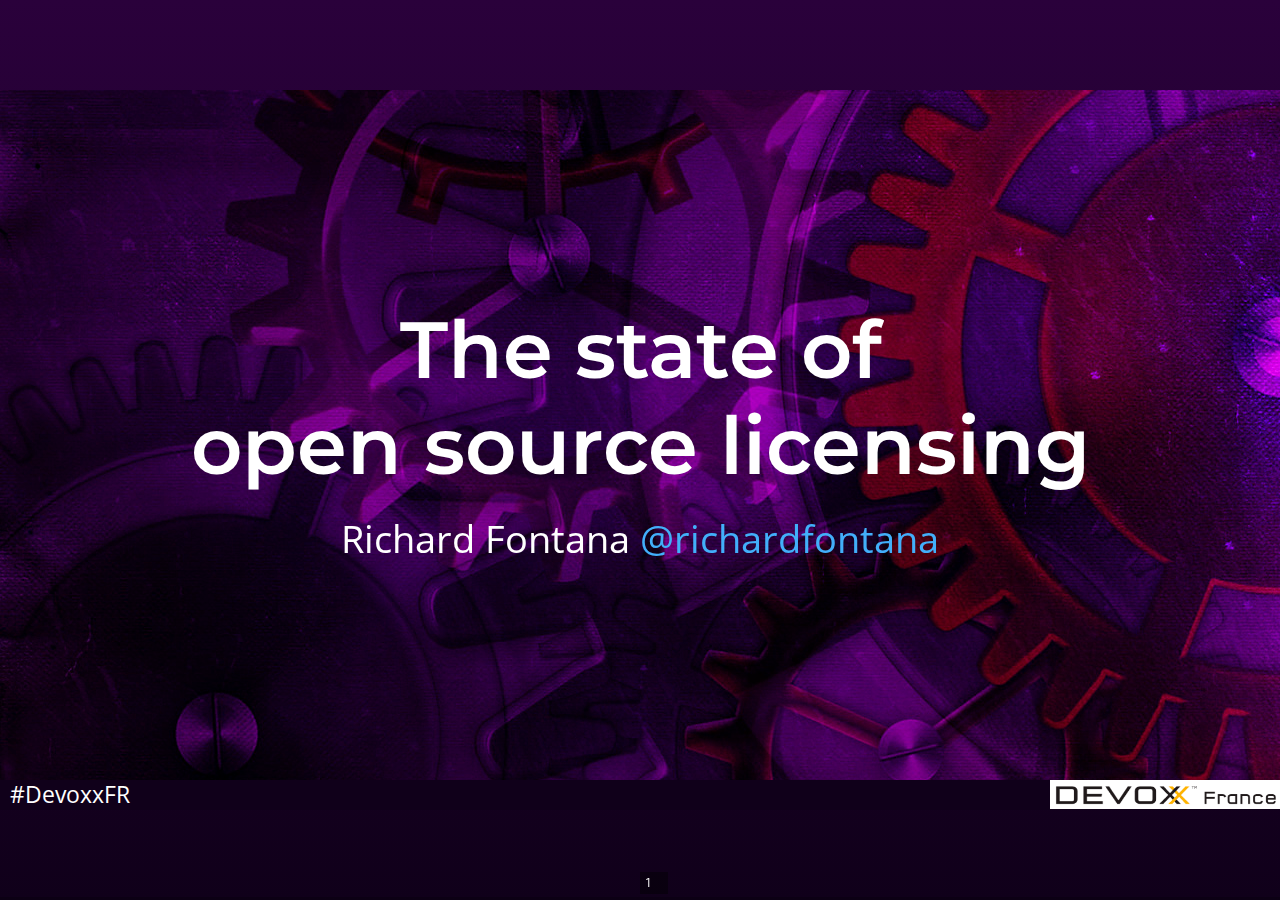
<file: devoxxfr-2016/conference/reveal.js/index.html>
<!doctype html>
<html lang="en">

	<head>
		<meta charset="utf-8">

		<title>The state of open source licensing</title>

		<meta name="description" content="A framework for easily creating beautiful presentations using HTML">
		<meta name="author" content="Hakim El Hattab">

		<meta name="apple-mobile-web-app-capable" content="yes">
		<meta name="apple-mobile-web-app-status-bar-style" content="black-translucent">

		<meta name="viewport" content="width=device-width, initial-scale=1.0, maximum-scale=1.0, user-scalable=no, minimal-ui">

		<link rel="stylesheet" href="css/reveal.css">
		<link rel="stylesheet" href="css/theme/devoxxfr1.css" id="theme">

		<!-- Code syntax highlighting -->
		<link rel="stylesheet" href="lib/css/zenburn.css">

		<!-- Printing and PDF exports -->
		<script>
			var link = document.createElement( 'link' );
			link.rel = 'stylesheet';
			link.type = 'text/css';
			link.href = window.location.search.match( /print-pdf/gi ) ? 'css/print/pdf.css' : 'css/print/paper.css';
			document.getElementsByTagName( 'head' )[0].appendChild( link );
		</script>

		<!--[if lt IE 9]>
		<script src="lib/js/html5shiv.js"></script>
		<![endif]-->

        <link href='https://fonts.googleapis.com/css?family=Montserrat:400,700|Open+Sans' rel='stylesheet' type='text/css'>
	</head>

	<body>

		<div class="reveal">

			<!-- Any section element inside of this container is displayed as a slide -->
			<div class="slides">

<!-- NOTE: Optimized for Chromium and Google Chrome. Images are not
centered properly in Firefox. -->

			  
<section data-state="intro">
  <h1>The state of<br/>open source licensing</h1>
    <p span style="text-align:center">Richard Fontana <a href="http://twitter.com/richardfontana">@richardfontana</a></span></p>
</section>

<section data-state="topbanner">
  <h2>Some topics</h2>
  <p>
    <ul>
      <li>Decline of copyleft</li>
      <li>'POSS'</li>
      <li>Contributor agreements controversy</li>
      <li>Use of open source licenses to deal with software patents</li>
      <li>Recent developments in GPL enforcement</li>
    </ul>
  </p>
</section>

<section data-state="flash" align="center">
  <span style="font-size:80%"><h1>
      Decline of copyleft</span>
  </h1>
</section>

<section data-state="topbanner">
  <h2>Background</h2>
  <p>
    <ul>
      <li>"GPL v. BSD"; by ~2000 assumption of GPL dominance</li>
      <li>Arguably GPL is generational aberration in long-term dominance of permissive licensing</li>
      <li>Lack of good data/analysis of license trends</li>
      <li>Methodology problems:
	<ul>
	  <li>How do you compare two projects?</li>
	  <li>What is the license of a project?</li>
	</ul>
      </li>
    </ul>
  </p>
</section>

<section data-state="flash" align="center">
  <img data-src="images/aslett.png">
</section>

<section data-state="topbanner">
  <h2>Course of the meme</h2>
  <p>
    <ul>
      <li>GPL advocates put on the defensive</li>
      <li>Eagerness to believe the trend is real</li>
      <li>Careful observers: GPL dominates but shrinking share of pie</li>
      <li>"Decline" vs. failure to extend influence beyond base OS</li>
    </ul>
  </p>
</section>

<section data-state="flash" align="center">
  <img src="images/goblin.png" width="20%">
  <p>
    <ul>
      <li>Garrett and Kuhn on the younger generation</li>
      <li>Webber:
	<ul>
	  <li>Free software in web development focuses on tools/libraries; applications are mostly proprietary</li>
	  <li>Copyleft advocates "asleep at the wheel"</li>
	  <li>Role models prefer noncopyleft</li>
	</ul>
      </li>
    </ul>
  </p>
</section>

<section data-state="flash" align="center">
  <img data-src="images/mickos.jpg" width="20%">
  <p>
    <ul>
      <li>Developer backlash against "open core"</li>
      <li>Relative silence of old copyleft proponents</li>
      <li>Growing political sophistication of companies</li>
    </ul>
  </p>
</section>

<section data-state="flash" align="center">
  <span style="font-size:80%"><h1>Post-open-source software</span></h1>
</section>

<section data-state="flash" align="center">
  <img data-src="images/governor.jpg">
  <h4 style="font-size:80%">
  <blockquote style="font-size:90%" class="twitter-tweet" data-lang="en"><p lang="en" dir="ltr">younger devs today are about POSS - Post open source software. fuck the license and governance, just commit to github.</p>&mdash; James Governor (@monkchips) <a href="https://twitter.com/monkchips/status/247584170967175169">September 17, 2012</a></blockquote>
  <script async src="//platform.twitter.com/widgets.js" charset="utf-8"></script></h4>
</section>

<section data-state="topbanner">
  <h2>Responses</h2>
  <p>
    <img data-src="images/phipps.jpg" width="25%" style="display:block; margin-left:35%">
    <ul>
      <li>This is "all rights reserved" proprietary software</li>
      <li>Counterproductive: companies will just rip out your code</li>
      <li>GitHub defends ARR interpretation</li>
      <li>GitHub TOS: "you agree to allow others to view and fork your repositories"</li>
    </ul>
  </p>
</section>

<section data-state="topbanner">
  <h2>Implied license?</h2>
  <p>
    May arise if circumstances suggest a reasonable expectation the
    copyright owner intends the work to be used for some purpose.
  </p>
  <p>
    In GitHub context, probably only covers development use.
  </p>
</section>

<section data-state="topbanner">
  <h2 style="font-size:95%; font-style:italic">Pushing back against licensing and the permission culture</h2>
  <p>
    <img data-src="images/villa.jpg" width="30%" style="display:block;margin-left:30%">
    <ul>
      <li>Cf. popularity of MIT license, interest in public domain dedication tools (CC0, Unlicense)</li>
      <li>Implicit critique of "open license ecosystem": assume sharing can't/shouldn't be done without explicit permission</li>
      <li>Missed opportunity for copyright reform</li>
    </ul>
  </p>
</section>

<section data-state="flash" align="center">
  <img data-src="images/choose.png" width="60%">  
</section>

<section data-state="flash" align="center">
  <img data-src="images/pr.png" width="40%">
  <p>
    <ul>
      <li>Recent GitHub analysis suggest many repositories assumed to be POSS actually have hard-to-find license indications</li>
      <li>GitHub facilitates collaborative legal improvement</li>
    </ul>
  </p>
</section>

<section data-state="flash" align="center">
  <span style="font-size:80%"><h1>Contributor agreements controversy</span></h1>
</section>

<section>
  <h2>Background</h2>
  <p>
    <ul>
      <li>Inbound vs. outbound; general nonuse of contributor agreements</li>
      <li>Copyright assignment vs. CLAs vs. other "maximalist" approaches</li>
      <li>DCO ("Signed-off-by:")</li>
    </ul>
  </p>
</section>

<section data-state="flash" align="center">
  <img data-src="images/sabdfl.jpg" width="30%">
  <p>
    Modern phase of dispute begins with rollout of Canonical copyright assignment for Upstart
  </p>
</section>

<section data-state="topbanner">
  <h2>Policy arguments against CLAs</h2>
  <p>
    <ul>
      <li>Most interesting one that emerged post-2009: asymmetry (esp. in
  right to proprietize)</li>
      <li>Departure from traditional approach</li>
      <li>Shifting risk to the contributor</li>
      <li>In extreme cases, designed to deter contribution</li>
      <li>Implies open source licensing legally inadequate</li>
      <li>Red tape; inhibits comunity-building</li>
      <li>Ethical concerns</li>
    </ul>
  </p>
</section>

<section>
  <h2>Main developments since 2010</h2>
  <img data-src="images/jejb.jpg" width="15%" style="display:block;margin-left:40%">
  <p>
    <ul>
      <li>Collapse of Project Harmony</li>
      <li>Copyright assignment supplanted by Apache-style CLAs</li>
      <li>Battleground now mostly framed as DCO vs. CLAs</li>
      <li>Cargo-cult corporate use of CLAs</li>
    </ul>
  </p>
</section>

<section data-state="flash" align="center">
  <span style="font-size:80%"><h1>Open source licenses<br/>and software patents</span></h1>
</section>

<section data-state="topbanner" align="center">
  <h2>Background</h2>
  <p>
    <ul>
      <li>GPLv2 was first open source license to address patents</li>
      <li>By 2000s, de rigeur for "modern" open source licenses to have patent license grants; GPLv2 seen as deficient</li>
      <li>Separate tradition of "pledges" by companies</li>
      <li>Apache model: patent license only covers your content + defensive suspension: value in predictability and narrowness</li>
      <li>GPLv3: ambitious effort to deal with software patents</li>
    </ul>
  </p>
</section>

<section data-state="topbanner" align="center">
  <h2>Post-GPLv3</h2>
  <p>
    <ul>
      <li>Ambitious approaches like GPLv3 now attract little interest</li>
      <li>Concern among developers seems low</li>
      <li>Some view software patents as issue that should be addressed extrinsically to open source licensing</li>
    </ul>
  </p>
</section>

<section data-state="topbanner" align="center">
  <h2>Supplementing simple permissive licenses</h2>
  <p>
    <ul>
      <li>Interest in alternatives to Apache License 2.0 (simplicity and GPLv2 compatibility
	<ul>
	  <li>Google: WebM</li>
	  <li>Microsoft: coreclr</li>
	  <li>Oracle: Universal Permissive License</li>
	  <li>Intel: BSD+Patent license</li>
	</ul>
      </li>
    </ul>
  </p>
</section>

<section data-state="flash" align="center">
  <span style="font-size:80%"><h1>Recent developments in<br/>GPL enforcement</span></h1>
</section>

<section data-state="topbanner" align="center">
  <h2>Background</h2>
  <p>
    <img data-src="images/welte.jpg" width="20%" style="display:block;margin-left:40%">
    <ul>
      <li>Relatively little judicial involvement in open source</li>
      <li>Arguably diminished incentives for license compliance</li>
      <li>GPL enforcement a "community" matter until recently
    </ul>
  </p>
</section>

<section data-state="top-banner" align="center">
  <h2>Current perception among (some) lawyers</h2>
  <p>
    <ul>
      <li>Enforcement has left sphere of community compliance</li>
      <li>Commercial plaintiffs: Continuent v. Tekelec; Versata cases</li>
      <li>Potential value: case law == greater certainty</li>
      <li>Perceived escalation in community enforcement</li>
    </ul>
  </p>
</section>

<section data-state="top-banner" align="center">
  <h2>GPL Compliance Project for Linux Developers</h2>
  <p>
    <img data-src="images/kuhn.jpg" width="30%">
    <ul>
      <li>Conservancy: Linux kernel is battleground for GPL</li>
      <li>Funds Hellwig v. VMware (first litigated GPL case to raise derivative	works issue)</li>
    </ul>
  </p>
</section>

<section data-state="intro">
  <h1 style="font-size:100%">"One hears murmurings about a specific kernel developer launching quiet
    suits as a revenue-generation activity"</h1>
  <h4 style="font-size:90%">(Jon Corbet, LWN.net, 2015-12-02)</h4>
  <p style="font-size:90%; margin-top:5%">
    FSF &amp; Conservancy publish <span style="font-style:italic">Principles of Community-Oriented GPL Enforcement</span> in 2015
  </p>
</section>

<section data-state="intro">
 <h1 style="margin-top:6%;">Thanks!</h1>

 <p style="font-size:small;">
   &copy; 2016 Richard Fontana. License: <a href="">CC BY-SA
     4.0</a>.
 </p>
 <p style="font-size:small;">
   Licensing of images:
 </p>
 <p style="font-size:small;">
   <a href="https://creativecommons.org/licenses/by-sa/3.0/legalcode">CC
     BY-SA 3.0</a>:<br/>
   "Simon Phipps (programmer) at OWF" by Copyleft.<br/>
    Photo of Mark Shuttleworth by Nitot.
 </p>
 <p style="font-size:small;">
   <a href="https://creativecommons.org/licenses/by-sa/2.0/legalcode">CC BY-SA 2.0</a>:<br/>
   Photo of James Bottomley by Ramakrishna Reddy Y.<br/>  
   "Bradley Kuhn at GUADEC 2010, The Hague, Netherlands" by pcutler.
 </p>

 <p style="font-size:small;">
   <a href="">CC BY 3.0</a>:<br/>
   License of content from choosealicense.com.<br/>
   "Harald Welte at the 27th Chaos Communication Congress" by Alexander Klink.
 </p>

 <p style="font-size:small;">
   <a href="https://creativecommons.org/licenses/by/3.0/us/legalcode">CC
     BY 3.0 US</a>:<br/>
   Photo of Mårten Mickos taken by Andrew Smart of AC Cooper. &copy; 2010 Mårten Mickos. 
 </p>

 <p style="font-size:small;">
   <a href="https://creativecommons.org/licenses/by/2.0/legalcode">CC BY 2.0</a>:<br/>
   "Pulse09 Day 01 - James Governor" by Michael Coté.<br/>
   "Wikimania 2014 at the Barbican in London" by Sebastiaan ter Burg.  
 </p>

 
</section>

<div class="footer"><p>#DevoxxFR</p><img align="right" src="logo-texte-devoxx-france-400.png" /></div>
</div>
</div>
		<script src="lib/js/head.min.js"></script>
		<script src="js/reveal.js"></script>

		<script>

			// Full list of configuration options available at:
			// https://github.com/hakimel/reveal.js#configuration
			Reveal.initialize({
				controls: false,
				progress: true,
				history: true,
				center: false,

 width: 1280,
 height: 720,
 slideNumber: true,
 margin: 0.0,

				transition: 'slide', // none/fade/slide/convex/concave/zoom

				// Optional reveal.js plugins
				dependencies: [
					{ src: 'lib/js/classList.js', condition: function() { return !document.body.classList; } },
					{ src: 'plugin/markdown/marked.js', condition: function() { return !!document.querySelector( '[data-markdown]' ); } },
					{ src: 'plugin/markdown/markdown.js', condition: function() { return !!document.querySelector( '[data-markdown]' ); } },
					{ src: 'plugin/highlight/highlight.js', async: true, callback: function() { hljs.initHighlightingOnLoad(); } },
					{ src: 'plugin/zoom-js/zoom.js', async: true },
					{ src: 'plugin/notes/notes.js', async: true }
				]
			});

		</script>

	</body>
</html>
</file>
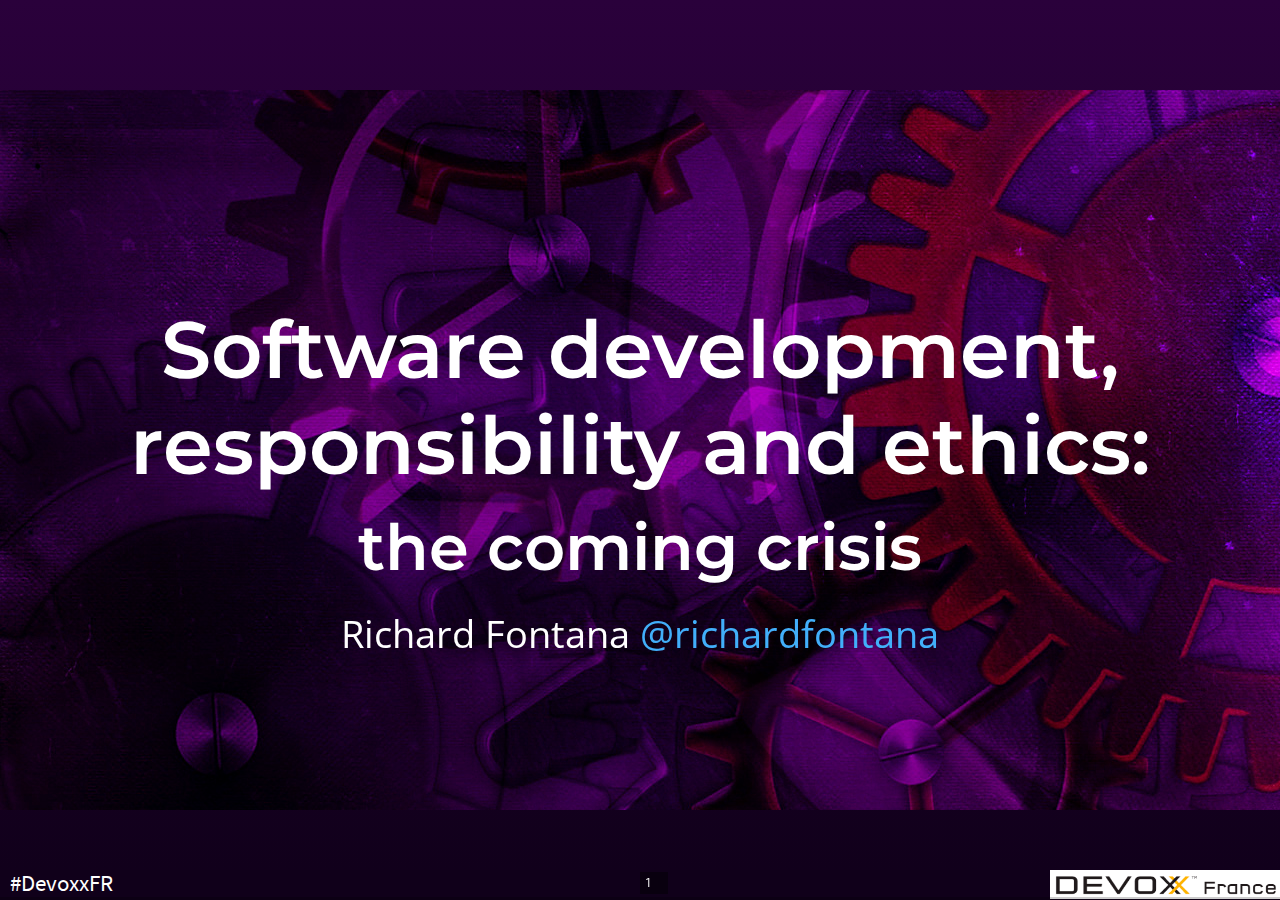
<file: devoxxfr-2016/keynote/reveal.js/index.html>
<!doctype html>
<html lang="en">

	<head>
		<meta charset="utf-8">

		<title>Software development, responsibility and ethics</title>

		<meta name="description" content="A framework for easily creating beautiful presentations using HTML">
		<meta name="author" content="Hakim El Hattab">

		<meta name="apple-mobile-web-app-capable" content="yes">
		<meta name="apple-mobile-web-app-status-bar-style" content="black-translucent">

		<meta name="viewport" content="width=device-width, initial-scale=1.0, maximum-scale=1.0, user-scalable=no, minimal-ui">

		<link rel="stylesheet" href="css/reveal.css">
		<link rel="stylesheet" href="css/theme/devoxxfr1.css" id="theme">

		<!-- Code syntax highlighting -->
		<link rel="stylesheet" href="lib/css/zenburn.css">

		<!-- Printing and PDF exports -->
		<script>
			var link = document.createElement( 'link' );
			link.rel = 'stylesheet';
			link.type = 'text/css';
			link.href = window.location.search.match( /print-pdf/gi ) ? 'css/print/pdf.css' : 'css/print/paper.css';
			document.getElementsByTagName( 'head' )[0].appendChild( link );
		</script>

		<!--[if lt IE 9]>
		<script src="lib/js/html5shiv.js"></script>
		<![endif]-->

        <link href='https://fonts.googleapis.com/css?family=Montserrat:400,700|Open+Sans' rel='stylesheet' type='text/css'>
	</head>

	<body>

		<div class="reveal">

			<!-- Any section element inside of this container is displayed as a slide -->
			<div class="slides">

<section data-state="intro">
  <h1>Software development, responsibility and ethics:<br/>
    <span style="font-size:80%">the coming crisis</span></h1>
    <p style="text-align:center">Richard Fontana <a href="http://twitter.com/richardfontana">@richardfontana</a></p>
</section>
	
<section data-state="flash" align="center">
  <h1 style="font-size:60%">The Software shall be used for Good, not Evil.</h1>
  <h4><span style="font-size:120%"><a href="http://json.org/license">json.org/license</a></span></h4>
</section>

<section data-state="flash" align="center">
  <img data-src="images/virus.jpg" width="40%" style="display:block;margin-left:auto;margin-right:auto;"/>
</section>

<section data-state="fullimg">
  <img data-src="images/iot3.png" width="70%" style="display:block;margin-top:5%;margin-left:auto;margin-right:auto;"/> 
</section>

<section data-state="fullimg">
  <img data-src="images/sky.jpg"/>
</section>

<section data-state="topbanner">
  <h2>Caveat user</h2>
  <p style="font-size:75%">
    
    4. DISCLAIMER OF WARRANTY. THE SOFTWARE IS PROVIDED "AS IS"
    WITHOUT WARRANTY OF ANY KIND. ORACLE FURTHER DISCLAIMS ALL
    WARRANTIES, EXPRESS AND IMPLIED, INCLUDING WITHOUT LIMITATION, ANY
    IMPLIED WARRANTIES OF MERCHANTABILITY, FITNESS FOR A PARTICULAR
    PURPOSE OR NONINFRINGEMENT.
    
  </p>
  <p style="font-size:75%">
    
    5. LIMITATION OF LIABILITY. IN NO EVENT SHALL ORACLE BE LIABLE FOR
    ANY INDIRECT, INCIDENTAL, SPECIAL, PUNITIVE OR CONSEQUENTIAL
    DAMAGES, OR DAMAGES FOR LOSS OF PROFITS, REVENUE, DATA OR DATA
    USE, INCURRED BY YOU OR ANY THIRD PARTY, WHETHER IN AN ACTION IN
    CONTRACT OR TORT, EVEN IF ORACLE HAS BEEN ADVISED OF THE
    POSSIBILITY OF SUCH DAMAGES. ORACLE'S ENTIRE LIABILITY FOR DAMAGES
    HEREUNDER SHALL IN NO EVENT EXCEED ONE THOUSAND DOLLARS
    (U.S. $1,000).
    
  </p>
</section>

<section data-state="topbanner" align="center">
  <h2 style="font-style:italic;">Unsafe at any speed</h2>
  <img data-src="images/c2.jpg" width="70%" style="margin-top:2%;" />
  <!-- Firefox
  <img data-src="images/c2.jpg" width="70%" style="margin-top:2%;margin-left:15%;margin-right:auto;"/>
  -->
</section>

<section data-state="flash" align="center">
  <img data-src="images/woolcock.jpg" width="35%" />
  <!-- Firefox
  <img data-src="images/woolcock.jpg" width="35%" style="margin-left:32%;margin-right:auto;"/>
  -->
</section>

<section data-state="flash" align="center">
  <img data-src="images/osi5.png" width="35%" style="margin-top:8%;"/>
  <!-- Firefox
  <img data-src="images/osi5.png" width="25%" style="margin-top:8%;margin-left:33%;margin-right:auto;" />
  -->
</section>

<section data-state="flash" align="center">
  <span style="font-size:60%"><h1>Self-regulation</span></h1>
</section>

<section data-state="flash" align="center">
  <span style="font-size:60%"><h1>"Software is eating the world"</span></h1>
</section>

<section data-state="intro content" align="center">
  <!-- footer not displaying -->
  <img data-src="images/duval-hippo.jpg" width="60%" /> 
  <!-- Firefox
  <img data-src="images/duval-hippo.jpg" width="60%" style="margin-left:19.5%;margin-right:auto;" /> 
  -->
 </section> 

<section data-state="fullimg">
  <img data-src="images/barreau.jpg"/>
</section>

<section data-state="fullimg">
  <img data-src="images/sus.jpg"/>
</section>

<section data-state="intro">
  <h1>Merci | Thanks</h1>
  <p style="font-size:small; margin-top:20%">
				  
    Presentation &copy; 2016 Richard
    Fontana. License: <a href="https://creativecommons.org/licenses/by-sa/4.0/legalcode">CC
    BY-SA 4.0</a>. "Chevrolet Corvair Monza Coupé" by
    Mr.choppers. License: <a href="https://creativecommons.org/licenses/by-sa/3.0/legalcode">CC
    BY-SA 3.0 Unported</a>. The OSI keyhole logo is a registered
    trademark of the Open Source Initiative. Use is subject to
    the <a href="https://opensource.org/trademark-guidelines">OSI
    Trademark Guidelines</a>
    and <a href="https://opensource.org/logo-usage-guidelines">Logo
    Usage Guidelines</a>. "Barreau de Paris, 11 Place Dauphine 75053
    Paris" by
    Edhral. License: <a href="https://creativecommons.org/licenses/by-sa/2.0/legalcode">CC
    BY-SA 2.0</a>.  All other images are in the public domain or are
    covered by a fair use rationale.

  </p>
</section>

</div>

<div class="footer"><p>#DevoxxFR</p><img align="right" src="logo-texte-devoxx-france-400.png" /></div>

<script src="lib/js/head.min.js"></script>
<script src="js/reveal.js"></script>

<script>
  
			// Full list of configuration options available at:
			// https://github.com/hakimel/reveal.js#configuration
			Reveal.initialize({
				controls: false,
				progress: true,
				history: true,
				center: false,

 width: 1280,
 height: 720,
 slideNumber: true,
 margin: 0.0,

				transition: 'slide', // none/fade/slide/convex/concave/zoom

				// Optional reveal.js plugins
				dependencies: [
					{ src: 'lib/js/classList.js', condition: function() { return !document.body.classList; } },
					{ src: 'plugin/markdown/marked.js', condition: function() { return !!document.querySelector( '[data-markdown]' ); } },
					{ src: 'plugin/markdown/markdown.js', condition: function() { return !!document.querySelector( '[data-markdown]' ); } },
					{ src: 'plugin/highlight/highlight.js', async: true, callback: function() { hljs.initHighlightingOnLoad(); } },
					{ src: 'plugin/zoom-js/zoom.js', async: true },
					{ src: 'plugin/notes/notes.js', async: true }
				]
			});

</script>
</div>
		
</body>
</html>
</file>
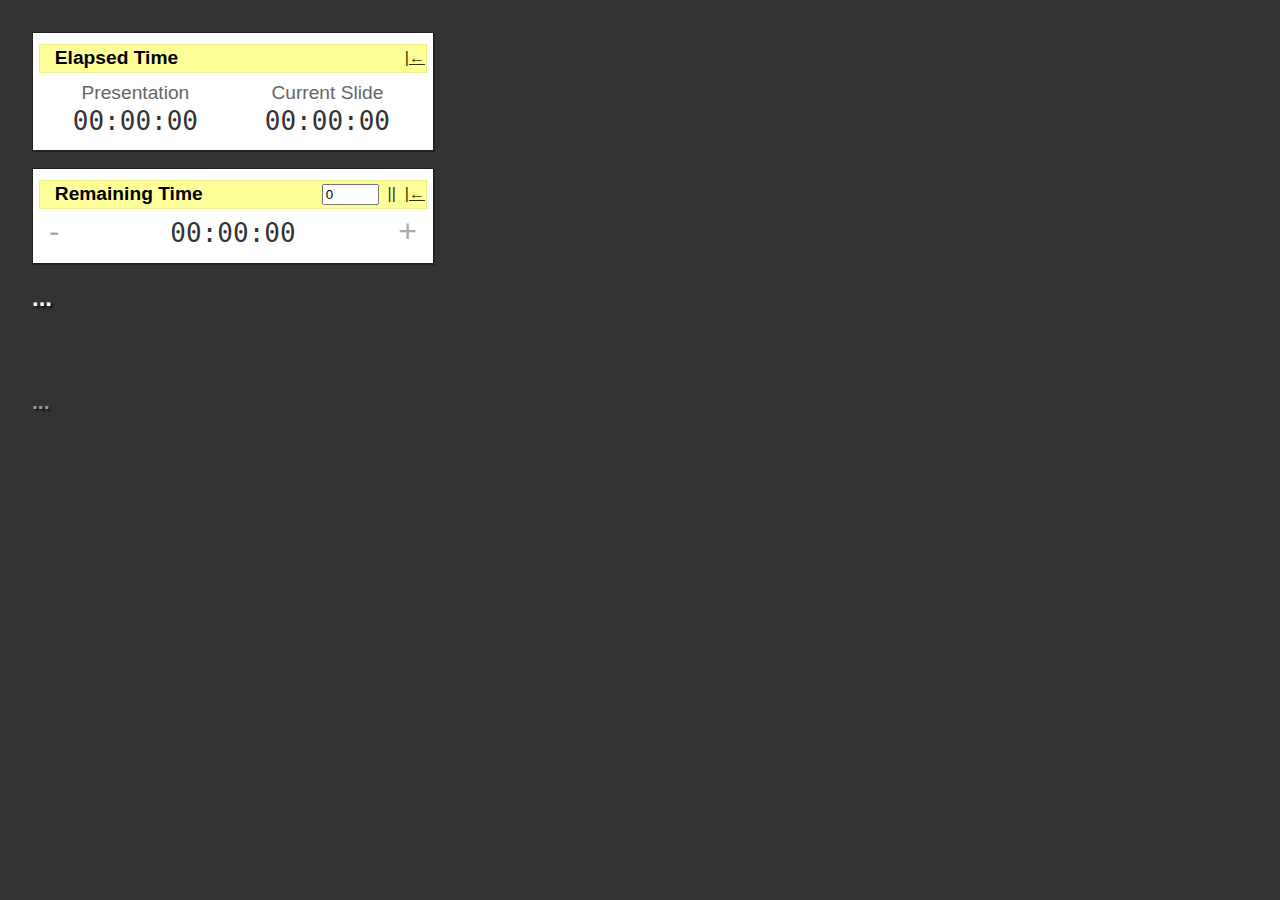
<file: linuxcon-2010/ui/s5-notes.html>
<!DOCTYPE html PUBLIC "-//W3C//DTD XHTML 1.0 Strict//EN"
    "http://www.w3.org/TR/xhtml1/DTD/xhtml1-strict.dtd">
<!--  Do not edit this document! The system will likely break if you do. -->
<html xmlns="http://www.w3.org/1999/xhtml">
<head>
<title>Notes</title>
<link rel="stylesheet" href="default/notes.css" type="text/css" />
<script type="text/javascript">
// <![CDATA[
	document.onkeyup = opener.keys;
	document.onkeypress = opener.trap;
	document.onclick = opener.clicker;
// ]]>
</script>
</head>

<body onload="opener.s5NotesWindowLoaded=true;" onunload="opener.s5NotesWindowLoaded=false;">


<div class="timers" id="elapsed">
<h1>
<a href="#" onclick="opener.minimizeTimer('elapsed'); return false;">Elapsed Time</a>
</h1>
<ul>
<li>
<h2>Presentation</h2>
<span class="clock" id="elapsed-presentation">00:00:00</span>
</li>
<li>
<h2>Current Slide</h2>
<span class="clock" id="elapsed-slide">00:00:00</span>
</li>
</ul>
<div class="controls">
<a href="#reset-elapsed" onclick="opener.resetElapsedTime(); return false;" title="Reset Elapsed Time">|&larr;</a>
</div>
</div>

<div class="timers" id="remaining">
<h1>
<a href="#" onclick="opener.minimizeTimer('remaining'); return false;">Remaining Time</a>
</h1>
<p>
<a href="#subtract-remaining" class="control" id="minus" onclick="opener.alterRemainingTime('-5'); return false;" title="Subtract 5 Minutes">-</a>
<span class="clock" id="timeLeft">00:00:00</span>
<a href="#add-remaining" class="control" id="plus" onclick="opener.alterRemainingTime('5'); return false;" title="Add 5 Minutes">+</a>
</p>
<div class="controls">
<form action="#" onsubmit="opener.resetRemainingTime(); return false;">
<input type="text" class="text" id="startFrom" value="0" size="4" maxlength="4" />
<a href="#toggle-remaining" onclick="opener.toggleRemainingTime(); return false;" title="Pause/Run Remaining Time">||</a>
<a href="#reset-remaining" onclick="opener.resetRemainingTime(); return false;" title="Reset Remaining Time">|&larr;</a>
</form>
</div>
</div>

<h2 id="slide">...</h2>
<div id="notes"></div>

<h2 id="next">...</h2>
<div id="nextnotes"></div>

</body>
</html>
</file>
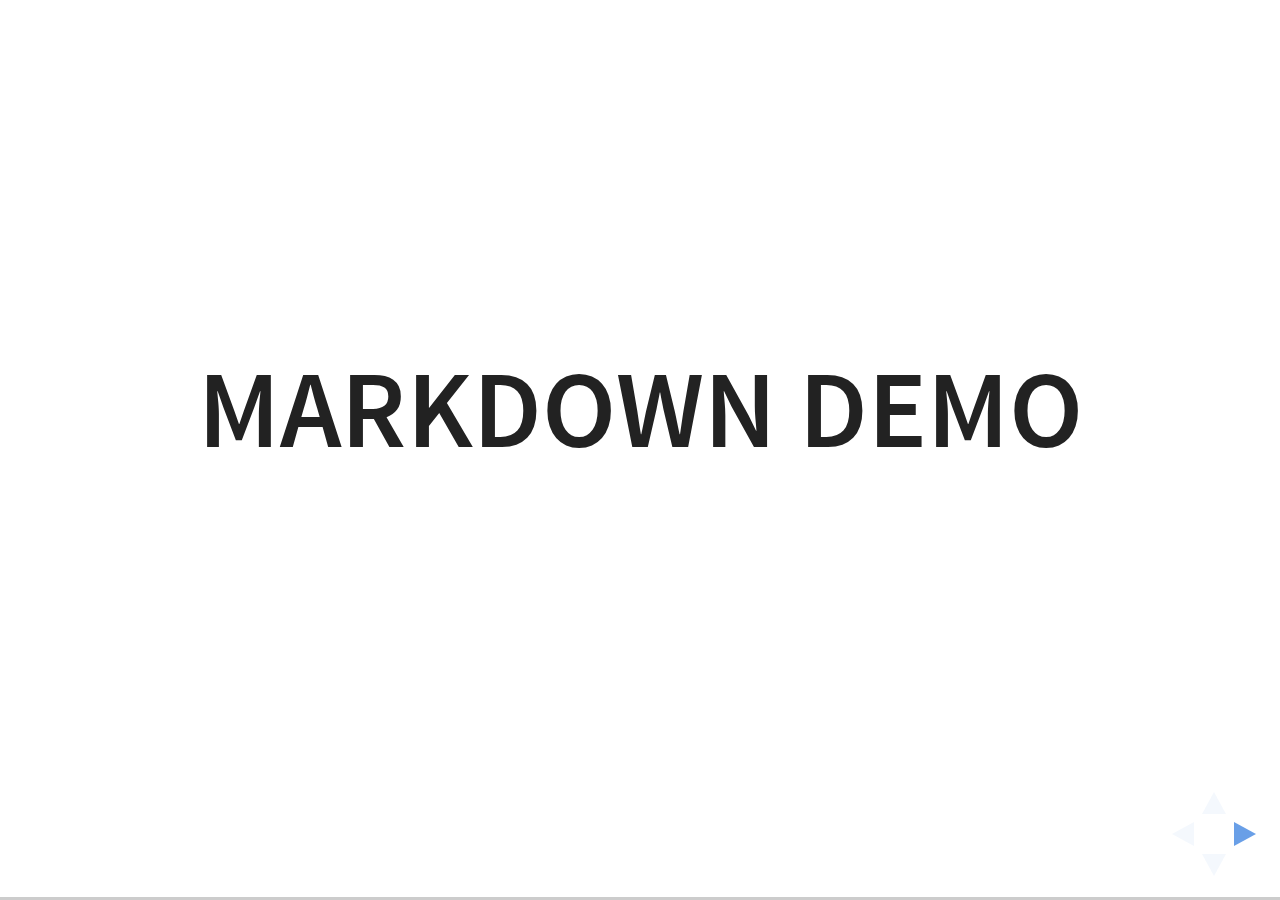
<file: devoxxfr-2016/conference/reveal.js/plugin/markdown/example.html>
<!doctype html>
<html lang="en">

	<head>
		<meta charset="utf-8">

		<title>reveal.js - Markdown Demo</title>

		<link rel="stylesheet" href="../../css/reveal.css">
		<link rel="stylesheet" href="../../css/theme/white.css" id="theme">

        <link rel="stylesheet" href="../../lib/css/zenburn.css">
	</head>

	<body>

		<div class="reveal">

			<div class="slides">

                <!-- Use external markdown resource, separate slides by three newlines; vertical slides by two newlines -->
                <section data-markdown="example.md" data-separator="^\n\n\n" data-separator-vertical="^\n\n"></section>

                <!-- Slides are separated by three dashes (quick 'n dirty regular expression) -->
                <section data-markdown data-separator="---">
                    <script type="text/template">
                        ## Demo 1
                        Slide 1
                        ---
                        ## Demo 1
                        Slide 2
                        ---
                        ## Demo 1
                        Slide 3
                    </script>
                </section>

                <!-- Slides are separated by newline + three dashes + newline, vertical slides identical but two dashes -->
                <section data-markdown data-separator="^\n---\n$" data-separator-vertical="^\n--\n$">
                    <script type="text/template">
                        ## Demo 2
                        Slide 1.1

                        --

                        ## Demo 2
                        Slide 1.2

                        ---

                        ## Demo 2
                        Slide 2
                    </script>
                </section>

                <!-- No "extra" slides, since there are no separators defined (so they'll become horizontal rulers) -->
                <section data-markdown>
                    <script type="text/template">
                        A

                        ---

                        B

                        ---

                        C
                    </script>
                </section>

                <!-- Slide attributes -->
                <section data-markdown>
                    <script type="text/template">
                        <!-- .slide: data-background="#000000" -->
                        ## Slide attributes
                    </script>
                </section>

                <!-- Element attributes -->
                <section data-markdown>
                    <script type="text/template">
                        ## Element attributes
                        - Item 1 <!-- .element: class="fragment" data-fragment-index="2" -->
                        - Item 2 <!-- .element: class="fragment" data-fragment-index="1" -->
                    </script>
                </section>

                <!-- Code -->
                <section data-markdown>
                    <script type="text/template">
                        ```php
                        public function foo()
                        {
                            $foo = array(
                                'bar' => 'bar'
                            )
                        }
                        ```
                    </script>
                </section>

            </div>
		</div>

		<script src="../../lib/js/head.min.js"></script>
		<script src="../../js/reveal.js"></script>

		<script>

			Reveal.initialize({
				controls: true,
				progress: true,
				history: true,
				center: true,

				// Optional libraries used to extend on reveal.js
				dependencies: [
					{ src: '../../lib/js/classList.js', condition: function() { return !document.body.classList; } },
					{ src: 'marked.js', condition: function() { return !!document.querySelector( '[data-markdown]' ); } },
                    { src: 'markdown.js', condition: function() { return !!document.querySelector( '[data-markdown]' ); } },
                    { src: '../highlight/highlight.js', async: true, callback: function() { hljs.initHighlightingOnLoad(); } },
					{ src: '../notes/notes.js' }
				]
			});

		</script>

	</body>
</html>
</file>
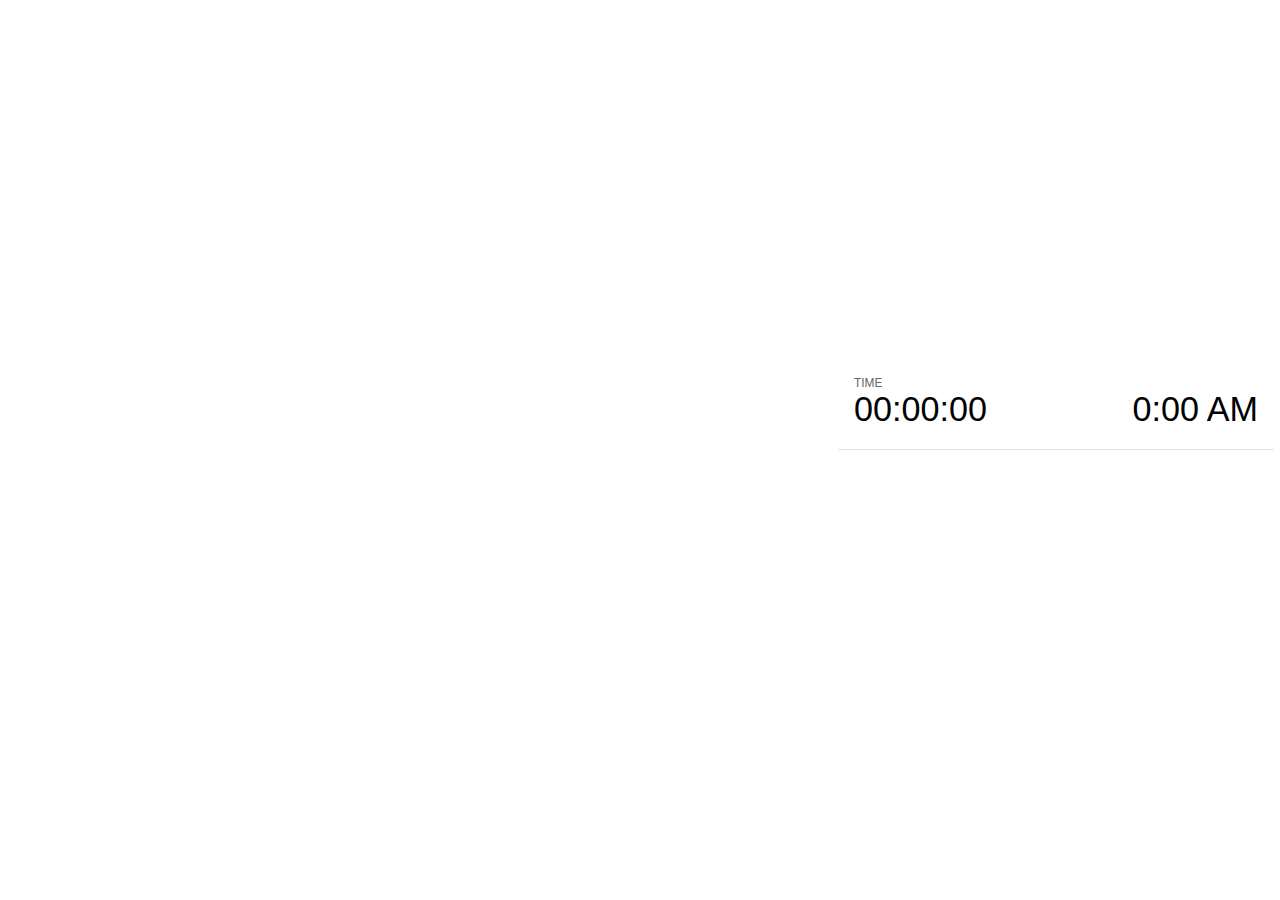
<file: devoxxfr-2016/conference/reveal.js/plugin/notes/notes.html>
<!doctype html>
<html lang="en">
	<head>
		<meta charset="utf-8">

		<title>reveal.js - Slide Notes</title>

		<style>
			body {
				font-family: Helvetica;
			}

			#current-slide,
			#upcoming-slide,
			#speaker-controls {
				padding: 6px;
				box-sizing: border-box;
				-moz-box-sizing: border-box;
			}

			#current-slide iframe,
			#upcoming-slide iframe {
				width: 100%;
				height: 100%;
				border: 1px solid #ddd;
			}

			#current-slide .label,
			#upcoming-slide .label {
				position: absolute;
				top: 10px;
				left: 10px;
				font-weight: bold;
				font-size: 14px;
				z-index: 2;
				color: rgba( 255, 255, 255, 0.9 );
			}

			#current-slide {
				position: absolute;
				width: 65%;
				height: 100%;
				top: 0;
				left: 0;
				padding-right: 0;
			}

			#upcoming-slide {
				position: absolute;
				width: 35%;
				height: 40%;
				right: 0;
				top: 0;
			}

			#speaker-controls {
				position: absolute;
				top: 40%;
				right: 0;
				width: 35%;
				height: 60%;
				overflow: auto;

				font-size: 18px;
			}

				.speaker-controls-time.hidden,
				.speaker-controls-notes.hidden {
					display: none;
				}

				.speaker-controls-time .label,
				.speaker-controls-notes .label {
					text-transform: uppercase;
					font-weight: normal;
					font-size: 0.66em;
					color: #666;
					margin: 0;
				}

				.speaker-controls-time {
					border-bottom: 1px solid rgba( 200, 200, 200, 0.5 );
					margin-bottom: 10px;
					padding: 10px 16px;
					padding-bottom: 20px;
					cursor: pointer;
				}

				.speaker-controls-time .reset-button {
					opacity: 0;
					float: right;
					color: #666;
					text-decoration: none;
				}
				.speaker-controls-time:hover .reset-button {
					opacity: 1;
				}

				.speaker-controls-time .timer,
				.speaker-controls-time .clock {
					width: 50%;
					font-size: 1.9em;
				}

				.speaker-controls-time .timer {
					float: left;
				}

				.speaker-controls-time .clock {
					float: right;
					text-align: right;
				}

				.speaker-controls-time span.mute {
					color: #bbb;
				}

				.speaker-controls-notes {
					padding: 10px 16px;
				}

				.speaker-controls-notes .value {
					margin-top: 5px;
					line-height: 1.4;
					font-size: 1.2em;
				}

			.clear {
				clear: both;
			}

			@media screen and (max-width: 1080px) {
				#speaker-controls {
					font-size: 16px;
				}
			}

			@media screen and (max-width: 900px) {
				#speaker-controls {
					font-size: 14px;
				}
			}

			@media screen and (max-width: 800px) {
				#speaker-controls {
					font-size: 12px;
				}
			}

		</style>
	</head>

	<body>

		<div id="current-slide"></div>
		<div id="upcoming-slide"><span class="label">UPCOMING:</span></div>
		<div id="speaker-controls">
			<div class="speaker-controls-time">
				<h4 class="label">Time <span class="reset-button">Click to Reset</span></h4>
				<div class="clock">
					<span class="clock-value">0:00 AM</span>
				</div>
				<div class="timer">
					<span class="hours-value">00</span><span class="minutes-value">:00</span><span class="seconds-value">:00</span>
				</div>
				<div class="clear"></div>
			</div>

			<div class="speaker-controls-notes hidden">
				<h4 class="label">Notes</h4>
				<div class="value"></div>
			</div>
		</div>

		<script src="../../plugin/markdown/marked.js"></script>
		<script>

			(function() {

				var notes,
					notesValue,
					currentState,
					currentSlide,
					upcomingSlide,
					connected = false;

				window.addEventListener( 'message', function( event ) {

					var data = JSON.parse( event.data );

					// Messages sent by the notes plugin inside of the main window
					if( data && data.namespace === 'reveal-notes' ) {
						if( data.type === 'connect' ) {
							handleConnectMessage( data );
						}
						else if( data.type === 'state' ) {
							handleStateMessage( data );
						}
					}
					// Messages sent by the reveal.js inside of the current slide preview
					else if( data && data.namespace === 'reveal' ) {
						if( /ready/.test( data.eventName ) ) {
							// Send a message back to notify that the handshake is complete
							window.opener.postMessage( JSON.stringify({ namespace: 'reveal-notes', type: 'connected'} ), '*' );
						}
						else if( /slidechanged|fragmentshown|fragmenthidden|overviewshown|overviewhidden|paused|resumed/.test( data.eventName ) && currentState !== JSON.stringify( data.state ) ) {
							window.opener.postMessage( JSON.stringify({ method: 'setState', args: [ data.state ]} ), '*' );
						}
					}

				} );

				/**
				 * Called when the main window is trying to establish a
				 * connection.
				 */
				function handleConnectMessage( data ) {

					if( connected === false ) {
						connected = true;

						setupIframes( data );
						setupKeyboard();
						setupNotes();
						setupTimer();
					}

				}

				/**
				 * Called when the main window sends an updated state.
				 */
				function handleStateMessage( data ) {

					// Store the most recently set state to avoid circular loops
					// applying the same state
					currentState = JSON.stringify( data.state );

					// No need for updating the notes in case of fragment changes
					if ( data.notes ) {
						notes.classList.remove( 'hidden' );
						notesValue.style.whiteSpace = data.whitespace;
						if( data.markdown ) {
							notesValue.innerHTML = marked( data.notes );
						}
						else {
							notesValue.innerHTML = data.notes;
						}
					}
					else {
						notes.classList.add( 'hidden' );
					}

					// Update the note slides
					currentSlide.contentWindow.postMessage( JSON.stringify({ method: 'setState', args: [ data.state ] }), '*' );
					upcomingSlide.contentWindow.postMessage( JSON.stringify({ method: 'setState', args: [ data.state ] }), '*' );
					upcomingSlide.contentWindow.postMessage( JSON.stringify({ method: 'next' }), '*' );

				}

				// Limit to max one state update per X ms
				handleStateMessage = debounce( handleStateMessage, 200 );

				/**
				 * Forward keyboard events to the current slide window.
				 * This enables keyboard events to work even if focus
				 * isn't set on the current slide iframe.
				 */
				function setupKeyboard() {

					document.addEventListener( 'keydown', function( event ) {
						currentSlide.contentWindow.postMessage( JSON.stringify({ method: 'triggerKey', args: [ event.keyCode ] }), '*' );
					} );

				}

				/**
				 * Creates the preview iframes.
				 */
				function setupIframes( data ) {

					var params = [
						'receiver',
						'progress=false',
						'history=false',
						'transition=none',
						'autoSlide=0',
						'backgroundTransition=none'
					].join( '&' );

					var hash = '#/' + data.state.indexh + '/' + data.state.indexv;
					var currentURL = data.url + '?' + params + '&postMessageEvents=true' + hash;
					var upcomingURL = data.url + '?' + params + '&controls=false' + hash;

					currentSlide = document.createElement( 'iframe' );
					currentSlide.setAttribute( 'width', 1280 );
					currentSlide.setAttribute( 'height', 1024 );
					currentSlide.setAttribute( 'src', currentURL );
					document.querySelector( '#current-slide' ).appendChild( currentSlide );

					upcomingSlide = document.createElement( 'iframe' );
					upcomingSlide.setAttribute( 'width', 640 );
					upcomingSlide.setAttribute( 'height', 512 );
					upcomingSlide.setAttribute( 'src', upcomingURL );
					document.querySelector( '#upcoming-slide' ).appendChild( upcomingSlide );

				}

				/**
				 * Setup the notes UI.
				 */
				function setupNotes() {

					notes = document.querySelector( '.speaker-controls-notes' );
					notesValue = document.querySelector( '.speaker-controls-notes .value' );

				}

				/**
				 * Create the timer and clock and start updating them
				 * at an interval.
				 */
				function setupTimer() {

					var start = new Date(),
						timeEl = document.querySelector( '.speaker-controls-time' ),
						clockEl = timeEl.querySelector( '.clock-value' ),
						hoursEl = timeEl.querySelector( '.hours-value' ),
						minutesEl = timeEl.querySelector( '.minutes-value' ),
						secondsEl = timeEl.querySelector( '.seconds-value' );

					function _updateTimer() {

						var diff, hours, minutes, seconds,
							now = new Date();

						diff = now.getTime() - start.getTime();
						hours = Math.floor( diff / ( 1000 * 60 * 60 ) );
						minutes = Math.floor( ( diff / ( 1000 * 60 ) ) % 60 );
						seconds = Math.floor( ( diff / 1000 ) % 60 );

						clockEl.innerHTML = now.toLocaleTimeString( 'en-US', { hour12: true, hour: '2-digit', minute:'2-digit' } );
						hoursEl.innerHTML = zeroPadInteger( hours );
						hoursEl.className = hours > 0 ? '' : 'mute';
						minutesEl.innerHTML = ':' + zeroPadInteger( minutes );
						minutesEl.className = minutes > 0 ? '' : 'mute';
						secondsEl.innerHTML = ':' + zeroPadInteger( seconds );

					}

					// Update once directly
					_updateTimer();

					// Then update every second
					setInterval( _updateTimer, 1000 );

					timeEl.addEventListener( 'click', function() {
						start = new Date();
						_updateTimer();
						return false;
					} );

				}

				function zeroPadInteger( num ) {

					var str = '00' + parseInt( num );
					return str.substring( str.length - 2 );

				}

				/**
				 * Limits the frequency at which a function can be called.
				 */
				function debounce( fn, ms ) {

					var lastTime = 0,
						timeout;

					return function() {

						var args = arguments;
						var context = this;

						clearTimeout( timeout );

						var timeSinceLastCall = Date.now() - lastTime;
						if( timeSinceLastCall > ms ) {
							fn.apply( context, args );
							lastTime = Date.now();
						}
						else {
							timeout = setTimeout( function() {
								fn.apply( context, args );
								lastTime = Date.now();
							}, ms - timeSinceLastCall );
						}

					}

				}

			})();

		</script>
	</body>
</html>
</file>
<file: lf-member-counsel-2011/ui/default/slides.css>
@import url(s5-core.css); /* required to make the slide show run at all */
@import url(framing.css); /* sets basic placement and size of slide components */
@import url(pretty.css);  /* stuff that makes the slides look better than blah */
</file>
<file: lf-member-counsel-2011/ui/default/outline.css>
/* don't change this unless you want the layout stuff to show up in the outline view! */

.layout div, #footer *, #controlForm * {display: none;}
#footer, #controls, #controlForm, #navLinks, #toggle {
  display: block; visibility: visible; margin: 0; padding: 0;}
#toggle {float: right; padding: 0.5em;}
html>body #toggle {position: fixed; top: 0; right: 0;}

/* making the outline look pretty-ish */

#slide0 h1, #slide0 h2, #slide0 h3, #slide0 h4 {border: none; margin: 0;}
#slide0 h1 {padding-top: 1.5em;}
.slide h1 {margin: 1.5em 0 0; padding-top: 0.25em;
  border-top: 1px solid #888; border-bottom: 1px solid #AAA;}
#toggle {border: 1px solid; border-width: 0 0 1px 1px; background: #FFF;}
</file>
<file: lf-member-counsel-2011/ui/default/print.css>
/* The following rule is necessary to have all slides appear in print! DO NOT REMOVE IT! */.slide, ul {page-break-inside: avoid; visibility: visible !important;}h1 {page-break-after: avoid;}body {font-size: 12pt; background: white;}* {color: black;}#slide0 h1 {font-size: 200%; border: none; margin: 0.5em 0 0.25em;}#slide0 h3 {margin: 0; padding: 0;}#slide0 h4 {margin: 0 0 0.5em; padding: 0;}#slide0 {margin-bottom: 3em;}h1 {border-top: 2pt solid gray; border-bottom: 1px dotted silver;}.extra {background: transparent !important;}div.extra, pre.extra, .example {font-size: 10pt; color: #333;}ul.extra a {font-weight: bold;}p.example {display: none;}#header {display: none;}#footer h1 {margin: 0; border-bottom: 1px solid; color: gray; font-style: italic;}#footer h2, #controls {display: none;}/* The following rule keeps the layout stuff out of print.  Remove at your own risk! */.layout, .layout * {display: none !important;}
</file>
<file: lf-member-counsel-2011/ui/default/opera.css>
/* DO NOT CHANGE THESE unless you really want to break Opera Show */
.slide {
	visibility: visible !important;
	position: static !important;
	page-break-before: always;
}
#slide0 {page-break-before: avoid;}
</file>
<file: linuxcon-2011/ui/default/slides.css>
@import url(s5-core.css); /* required to make the slide show run at all */
@import url(framing.css); /* sets basic placement and size of slide components */
@import url(pretty.css);  /* stuff that makes the slides look better than blah */
</file>
<file: linuxcon-2011/ui/default/outline.css>
/* don't change this unless you want the layout stuff to show up in the outline view! */

.layout div, #footer *, #controlForm * {display: none;}
#footer, #controls, #controlForm, #navLinks, #toggle {
  display: block; visibility: visible; margin: 0; padding: 0;}
#toggle {float: right; padding: 0.5em;}
html>body #toggle {position: fixed; top: 0; right: 0;}

/* making the outline look pretty-ish */

#slide0 h1, #slide0 h2, #slide0 h3, #slide0 h4 {border: none; margin: 0;}
#slide0 h1 {padding-top: 1.5em;}
.slide h1 {margin: 1.5em 0 0; padding-top: 0.25em;
  border-top: 1px solid #888; border-bottom: 1px solid #AAA;}
#toggle {border: 1px solid; border-width: 0 0 1px 1px; background: #FFF;}
</file>
<file: linuxcon-2011/ui/default/print.css>
/* The following rule is necessary to have all slides appear in print! DO NOT REMOVE IT! */.slide, ul {page-break-inside: avoid; visibility: visible !important;}h1 {page-break-after: avoid;}body {font-size: 12pt; background: white;}* {color: black;}#slide0 h1 {font-size: 200%; border: none; margin: 0.5em 0 0.25em;}#slide0 h3 {margin: 0; padding: 0;}#slide0 h4 {margin: 0 0 0.5em; padding: 0;}#slide0 {margin-bottom: 3em;}h1 {border-top: 2pt solid gray; border-bottom: 1px dotted silver;}.extra {background: transparent !important;}div.extra, pre.extra, .example {font-size: 10pt; color: #333;}ul.extra a {font-weight: bold;}p.example {display: none;}#header {display: none;}#footer h1 {margin: 0; border-bottom: 1px solid; color: gray; font-style: italic;}#footer h2, #controls {display: none;}/* The following rule keeps the layout stuff out of print.  Remove at your own risk! */.layout, .layout * {display: none !important;}
</file>
<file: linuxcon-2011/ui/default/opera.css>
/* DO NOT CHANGE THESE unless you really want to break Opera Show */
.slide {
	visibility: visible !important;
	position: static !important;
	page-break-before: always;
}
#slide0 {page-break-before: avoid;}
</file>
<file: oscon-2011/ui/default/slides.css>
@import url(s5-core.css); /* required to make the slide show run at all */
@import url(framing.css); /* sets basic placement and size of slide components */
@import url(pretty.css);  /* stuff that makes the slides look better than blah */
</file>
<file: oscon-2011/ui/default/outline.css>
/* don't change this unless you want the layout stuff to show up in the outline view! */

.layout div, #footer *, #controlForm * {display: none;}
#footer, #controls, #controlForm, #navLinks, #toggle {
  display: block; visibility: visible; margin: 0; padding: 0;}
#toggle {float: right; padding: 0.5em;}
html>body #toggle {position: fixed; top: 0; right: 0;}

/* making the outline look pretty-ish */

#slide0 h1, #slide0 h2, #slide0 h3, #slide0 h4 {border: none; margin: 0;}
#slide0 h1 {padding-top: 1.5em;}
.slide h1 {margin: 1.5em 0 0; padding-top: 0.25em;
  border-top: 1px solid #888; border-bottom: 1px solid #AAA;}
#toggle {border: 1px solid; border-width: 0 0 1px 1px; background: #FFF;}
</file>
<file: oscon-2011/ui/default/print.css>
/* The following rule is necessary to have all slides appear in print! DO NOT REMOVE IT! */.slide, ul {page-break-inside: avoid; visibility: visible !important;}h1 {page-break-after: avoid;}body {font-size: 12pt; background: white;}* {color: black;}#slide0 h1 {font-size: 200%; border: none; margin: 0.5em 0 0.25em;}#slide0 h3 {margin: 0; padding: 0;}#slide0 h4 {margin: 0 0 0.5em; padding: 0;}#slide0 {margin-bottom: 3em;}h1 {border-top: 2pt solid gray; border-bottom: 1px dotted silver;}.extra {background: transparent !important;}div.extra, pre.extra, .example {font-size: 10pt; color: #333;}ul.extra a {font-weight: bold;}p.example {display: none;}#header {display: none;}#footer h1 {margin: 0; border-bottom: 1px solid; color: gray; font-style: italic;}#footer h2, #controls {display: none;}/* The following rule keeps the layout stuff out of print.  Remove at your own risk! */.layout, .layout * {display: none !important;}
</file>
<file: oscon-2011/ui/default/opera.css>
/* DO NOT CHANGE THESE unless you really want to break Opera Show */
.slide {
	visibility: visible !important;
	position: static !important;
	page-break-before: always;
}
#slide0 {page-break-before: avoid;}
</file>
<file: devoxxfr-2016/conference/reveal.js/css/theme/devoxxfr1.css>
/**
 * Black theme for reveal.js. This is the opposite of the 'white' theme.
 *
 * Copyright (C) 2015 Hakim El Hattab, http://hakim.se
 */
@import url(../../lib/font/source-sans-pro/source-sans-pro.css);
section.has-light-background, section.has-light-background h1, section.has-light-background h2, section.has-light-background h3, section.has-light-background h4, section.has-light-background h5, section.has-light-background h6 {
  color: #222; }

/*********************************************
 * GLOBAL STYLES
 *********************************************/
body {
  background: #222;
  background-color: #222; }

.reveal {
  font-family: "Source Sans Pro", Helvetica, sans-serif;
  font-size: 38px;
  font-weight: normal;
  color: #fff; }

::selection {
  color: #fff;
  background: #bee4fd;
  text-shadow: none; }

.reveal .slides > section,
.reveal .slides > section > section {
  line-height: 1.3;
  font-weight: inherit; }

/*********************************************
 * HEADERS
 *********************************************/
.reveal h1,
.reveal h2,
.reveal h3,
.reveal h4,
.reveal h5,
.reveal h6 {
  margin: 0 0 20px 0;
  color: #fff;
  font-family: "Source Sans Pro", Helvetica, sans-serif;
  font-weight: 600;
  line-height: 1.2;
  letter-spacing: normal;
  text-transform: uppercase;
  text-shadow: none;
  word-wrap: break-word; }

.reveal h1 {
  font-size: 2.1em; }

.reveal h2 {
  font-size: 1.4em; }

.reveal h3 {
  font-size: 1.2em; }

.reveal h4 {
  font-size: 1em; }

.reveal h1 {
  text-shadow: none; }

/*********************************************
 * OTHER
 *********************************************/
.reveal p {
  margin: 20px 0;
  line-height: 1.3; }

/* Ensure certain elements are never larger than the slide itself */
.reveal img,
.reveal video,
.reveal iframe {
  max-width: 95%;
  max-height: 95%; }

.reveal strong,
.reveal b {
  font-weight: bold; }

.reveal em {
  font-style: italic; }

.reveal ol,
.reveal dl,
.reveal ul {
  display: inline-block;
  text-align: left;
  margin: 0 0 0 1em; }

.reveal ol {
  list-style-type: decimal; }

.reveal ul {
  list-style-type: disc; }

.reveal ul ul {
  list-style-type: square; }

.reveal ul ul ul {
  list-style-type: circle; }

.reveal ul ul,
.reveal ul ol,
.reveal ol ol,
.reveal ol ul {
  display: block;
  margin-left: 40px; }

.reveal dt {
  font-weight: bold; }

.reveal dd {
  margin-left: 40px; }

.reveal q,
.reveal blockquote {
  quotes: none; }

.reveal blockquote {
  display: block;
  position: relative;
  width: 70%;
  margin: 20px auto;
  padding: 5px;
  font-style: italic;
  background: rgba(255, 255, 255, 0.05);
  box-shadow: 0px 0px 2px rgba(0, 0, 0, 0.2); }

.reveal blockquote p:first-child,
.reveal blockquote p:last-child {
  display: inline-block; }

.reveal q {
  font-style: italic; }

.reveal pre {
  display: block;
  position: relative;
  width: 90%;
  margin: 20px auto;
  text-align: left;
  font-size: 0.55em;
  font-family: monospace;
  line-height: 1.2em;
  word-wrap: break-word;
  box-shadow: 0px 0px 6px rgba(0, 0, 0, 0.3); }

.reveal code {
  font-family: monospace; }

.reveal pre code {
  display: block;
  padding: 5px;
  overflow: auto;
  max-height: 600px;
  word-wrap: normal; }

.reveal table {
  margin: auto;
  border-collapse: collapse;
  border-spacing: 0; }

.reveal table th {
  font-weight: bold; }

.reveal table th,
.reveal table td {
  text-align: left;
  padding: 0.2em 0.5em 0.2em 0.5em;
  border-bottom: 1px solid; }

.reveal table th[align="center"],
.reveal table td[align="center"] {
  text-align: center; }

.reveal table th[align="right"],
.reveal table td[align="right"] {
  text-align: right; }

.reveal table tr:last-child td {
  border-bottom: none; }

.reveal sup {
  vertical-align: super; }

.reveal sub {
  vertical-align: sub; }

.reveal small {
  display: inline-block;
  font-size: 0.6em;
  line-height: 1.2em;
  vertical-align: top; }

.reveal small * {
  vertical-align: top; }

/*********************************************
 * LINKS
 *********************************************/
.reveal a {
  color: #42affa;
  text-decoration: none;
  -webkit-transition: color 0.15s ease;
  -moz-transition: color 0.15s ease;
  transition: color 0.15s ease; }

.reveal a:hover {
  color: #8dcffc;
  text-shadow: none;
  border: none; }

.reveal .roll span:after {
  color: #fff;
  background: #068de9; }

/*********************************************
 * IMAGES
 *********************************************/
.reveal section img {
  margin: 15px 0px;
  background: rgba(255, 255, 255, 0.12);
  border: 4px solid #fff;
  box-shadow: 0 0 10px rgba(0, 0, 0, 0.15); }

.reveal section img.plain {
  border: 0;
  box-shadow: none; }

.reveal a img {
  -webkit-transition: all 0.15s linear;
  -moz-transition: all 0.15s linear;
  transition: all 0.15s linear; }

.reveal a:hover img {
  background: rgba(255, 255, 255, 0.2);
  border-color: #42affa;
  box-shadow: 0 0 20px rgba(0, 0, 0, 0.55); }

/*********************************************
 * NAVIGATION CONTROLS
 *********************************************/
.reveal .controls .navigate-left,
.reveal .controls .navigate-left.enabled {
  border-right-color: #42affa; }

.reveal .controls .navigate-right,
.reveal .controls .navigate-right.enabled {
  border-left-color: #42affa; }

.reveal .controls .navigate-up,
.reveal .controls .navigate-up.enabled {
  border-bottom-color: #42affa; }

.reveal .controls .navigate-down,
.reveal .controls .navigate-down.enabled {
  border-top-color: #42affa; }

.reveal .controls .navigate-left.enabled:hover {
  border-right-color: #8dcffc; }

.reveal .controls .navigate-right.enabled:hover {
  border-left-color: #8dcffc; }

.reveal .controls .navigate-up.enabled:hover {
  border-bottom-color: #8dcffc; }

.reveal .controls .navigate-down.enabled:hover {
  border-top-color: #8dcffc; }

/*********************************************
 * PROGRESS BAR
 *********************************************/
.reveal .progress {
  background: rgba(0, 0, 0, 0.2); }

.reveal .progress span {
  background: #b10142;
  -webkit-transition: width 800ms cubic-bezier(0.26, 0.86, 0.44, 0.985);
  -moz-transition: width 800ms cubic-bezier(0.26, 0.86, 0.44, 0.985);
  transition: width 800ms cubic-bezier(0.26, 0.86, 0.44, 0.985); }


/**********************************************
 * DEVOXX FRANCE CHART 1
 **********************************************/
.main {
  color: #2a013b; }

.secondary {
  color: #b10142; }

.third {
  color: #eeeeee; }

.fourth {
  color: #10001a; }

code, .slides .code {
  font-family: "Courier";
  font-size: 0.6em; }

mark {
  opacity: 0.2;
  background-color: #3f3f3f; }

html body {
  background-image:linear-gradient(#2a013b, #10001a); }

html.topbanner body {
  background-image:linear-gradient(#10001a, #2a013b); }


/* main text */
.slides, .reveal .slide-number {
  font-family: "Open Sans";
  text-transform: none; }


/* main title */
.slides h1, .slides h2, .slides h3, .slides h4 {
  font-family: "Montserrat";
  text-transform: none; }

.slides h2 {
  border-bottom: solid 10px #750e29;
  text-align: center;
  padding-bottom: 0.1em; }

.slides h3 {
  background-color: #c11e53;
  color: white;
  text-align: left;
  padding-left: 4%;
  padding-right: 4%; }

.slides h4 {
  text-align: center;
  padding-left: 4%;
  padding-right: 4%; }

.slides section p, .slides section ul {
  padding-left: 6%;
  padding-right: 6%; }


/* intro slides */
html.intro .slides {
  background-image: url("../../background_1920_1080_HD.jpg"); }

html.intro .slides section h1 {
  margin-top: 15%;
  margin-left: 8%;
  margin-right: 8%;
  text-align: center; }

html.content .slides section h1 {
  margin-top: 0%; }

html.intro .slides section p {
  text-align: left;
  margin-left: 12%;
  margin-right: 12%; }

html.intro .footer {
  background-image: none;
  background-color: #10001a; }


.reveal .slide-number {
  left: 50%;
  bottom: 0.5em;
  width: 1.5em; }

.reveal section img {
  border: none; }

.reveal .slides {
    text-align: left; }


/* devoxx footer */
.footer {
  position:absolute;
  bottom: 0px;
  width: 100%;
  background-image: url("../../footer_engrenage.jpg");
  background-position: center top; }

.footer img {
  position: absolute;
  top: 0px;
  right: 0px; }

.footer p {
  margin: 0px;
  text-align: left;
  padding-left: 10px;
  font-size: 0.6em; }


/* flash slides */
html.flash h1 {
  font-size: 2em;
  margin-top: 20%;
  text-align: center; }


/* full image slide */
html.fullimg .reveal .slides section {
  padding: 0px; }

html.fullimg section img {
  display: block;
  margin-left: auto;
  margin-right: auto;
  margin-top: 0px; }

html.fullimg .reveal img {
  max-width: 100%;
  max-height: 100%; }
</file>
<file: devoxxfr-2016/conference/reveal.js/lib/css/zenburn.css>
/*
Zenburn style from voldmar.ru (c) Vladimir Epifanov <voldmar@voldmar.ru>
based on dark.css by Ivan Sagalaev
*/

.hljs {
  display: block;
  overflow-x: auto;
  padding: 0.5em;
  background: #3f3f3f;
  color: #dcdcdc;
  -webkit-text-size-adjust: none;
}

.hljs-keyword,
.hljs-tag,
.css .hljs-class,
.css .hljs-id,
.lisp .hljs-title,
.nginx .hljs-title,
.hljs-request,
.hljs-status,
.clojure .hljs-attribute {
  color: #e3ceab;
}

.django .hljs-template_tag,
.django .hljs-variable,
.django .hljs-filter .hljs-argument {
  color: #dcdcdc;
}

.hljs-number,
.hljs-date {
  color: #8cd0d3;
}

.dos .hljs-envvar,
.dos .hljs-stream,
.hljs-variable,
.apache .hljs-sqbracket,
.hljs-name {
  color: #efdcbc;
}

.dos .hljs-flow,
.diff .hljs-change,
.python .exception,
.python .hljs-built_in,
.hljs-literal,
.tex .hljs-special {
  color: #efefaf;
}

.diff .hljs-chunk,
.hljs-subst {
  color: #8f8f8f;
}

.dos .hljs-keyword,
.hljs-decorator,
.hljs-title,
.hljs-type,
.diff .hljs-header,
.ruby .hljs-class .hljs-parent,
.apache .hljs-tag,
.nginx .hljs-built_in,
.tex .hljs-command,
.hljs-prompt {
  color: #efef8f;
}

.dos .hljs-winutils,
.ruby .hljs-symbol,
.ruby .hljs-symbol .hljs-string,
.ruby .hljs-string {
  color: #dca3a3;
}

.diff .hljs-deletion,
.hljs-string,
.hljs-tag .hljs-value,
.hljs-preprocessor,
.hljs-pragma,
.hljs-built_in,
.smalltalk .hljs-class,
.smalltalk .hljs-localvars,
.smalltalk .hljs-array,
.css .hljs-rule .hljs-value,
.hljs-attr_selector,
.hljs-pseudo,
.apache .hljs-cbracket,
.tex .hljs-formula,
.coffeescript .hljs-attribute {
  color: #cc9393;
}

.hljs-shebang,
.diff .hljs-addition,
.hljs-comment,
.hljs-annotation,
.hljs-pi,
.hljs-doctype {
  color: #7f9f7f;
}

.coffeescript .javascript,
.javascript .xml,
.tex .hljs-formula,
.xml .javascript,
.xml .vbscript,
.xml .css,
.xml .hljs-cdata {
  opacity: 0.5;
}
</file>
<file: devoxxfr-2016/keynote/reveal.js/css/theme/devoxxfr1.css>
/**
 * Black theme for reveal.js. This is the opposite of the 'white' theme.
 *
 * Copyright (C) 2015 Hakim El Hattab, http://hakim.se
 */
@import url(../../lib/font/source-sans-pro/source-sans-pro.css);
section.has-light-background, section.has-light-background h1, section.has-light-background h2, section.has-light-background h3, section.has-light-background h4, section.has-light-background h5, section.has-light-background h6 {
  color: #222; }

/*********************************************
 * GLOBAL STYLES
 *********************************************/
body {
  background: #222;
  background-color: #222; }

.reveal {
  font-family: "Source Sans Pro", Helvetica, sans-serif;
  font-size: 38px;
  font-weight: normal;
  color: #fff; }

::selection {
  color: #fff;
  background: #bee4fd;
  text-shadow: none; }

.reveal .slides > section,
.reveal .slides > section > section {
  line-height: 1.3;
  font-weight: inherit; }

/*********************************************
 * HEADERS
 *********************************************/
.reveal h1,
.reveal h2,
.reveal h3,
.reveal h4,
.reveal h5,
.reveal h6 {
  margin: 0 0 20px 0;
  color: #fff;
  font-family: "Source Sans Pro", Helvetica, sans-serif;
  font-weight: 600;
  line-height: 1.2;
  letter-spacing: normal;
  text-transform: uppercase;
  text-shadow: none;
  word-wrap: break-word; }

.reveal h1 {
  font-size: 2.1em; }

.reveal h2 {
  font-size: 1.4em; }

.reveal h3 {
  font-size: 1.2em; }

.reveal h4 {
  font-size: 1em; }

.reveal h1 {
  text-shadow: none; }

/*********************************************
 * OTHER
 *********************************************/
.reveal p {
  margin: 20px 0;
  line-height: 1.3; }

/* Ensure certain elements are never larger than the slide itself */
.reveal img,
.reveal video,
.reveal iframe {
  max-width: 95%;
  max-height: 95%; }

.reveal strong,
.reveal b {
  font-weight: bold; }

.reveal em {
  font-style: italic; }

.reveal ol,
.reveal dl,
.reveal ul {
  display: inline-block;
  text-align: left;
  margin: 0 0 0 1em; }

.reveal ol {
  list-style-type: decimal; }

.reveal ul {
  list-style-type: disc; }

.reveal ul ul {
  list-style-type: square; }

.reveal ul ul ul {
  list-style-type: circle; }

.reveal ul ul,
.reveal ul ol,
.reveal ol ol,
.reveal ol ul {
  display: block;
  margin-left: 40px; }

.reveal dt {
  font-weight: bold; }

.reveal dd {
  margin-left: 40px; }

.reveal q,
.reveal blockquote {
  quotes: none; }

.reveal blockquote {
  display: block;
  position: relative;
  width: 70%;
  margin: 20px auto;
  padding: 5px;
  font-style: italic;
  background: rgba(255, 255, 255, 0.05);
  box-shadow: 0px 0px 2px rgba(0, 0, 0, 0.2); }

.reveal blockquote p:first-child,
.reveal blockquote p:last-child {
  display: inline-block; }

.reveal q {
  font-style: italic; }

.reveal pre {
  display: block;
  position: relative;
  width: 90%;
  margin: 20px auto;
  text-align: left;
  font-size: 0.55em;
  font-family: monospace;
  line-height: 1.2em;
  word-wrap: break-word;
  box-shadow: 0px 0px 6px rgba(0, 0, 0, 0.3); }

.reveal code {
  font-family: monospace; }

.reveal pre code {
  display: block;
  padding: 5px;
  overflow: auto;
  max-height: 600px;
  word-wrap: normal; }

.reveal table {
  margin: auto;
  border-collapse: collapse;
  border-spacing: 0; }

.reveal table th {
  font-weight: bold; }

.reveal table th,
.reveal table td {
  text-align: left;
  padding: 0.2em 0.5em 0.2em 0.5em;
  border-bottom: 1px solid; }

.reveal table th[align="center"],
.reveal table td[align="center"] {
  text-align: center; }

.reveal table th[align="right"],
.reveal table td[align="right"] {
  text-align: right; }

.reveal table tr:last-child td {
  border-bottom: none; }

.reveal sup {
  vertical-align: super; }

.reveal sub {
  vertical-align: sub; }

.reveal small {
  display: inline-block;
  font-size: 0.6em;
  line-height: 1.2em;
  vertical-align: top; }

.reveal small * {
  vertical-align: top; }

/*********************************************
 * LINKS
 *********************************************/
.reveal a {
  color: #42affa;
  text-decoration: none;
  -webkit-transition: color 0.15s ease;
  -moz-transition: color 0.15s ease;
  transition: color 0.15s ease; }

.reveal a:hover {
  color: #8dcffc;
  text-shadow: none;
  border: none; }

.reveal .roll span:after {
  color: #fff;
  background: #068de9; }

/*********************************************
 * IMAGES
 *********************************************/
.reveal section img {
  margin: 15px 0px;
  background: rgba(255, 255, 255, 0.12);
  border: 4px solid #fff;
  box-shadow: 0 0 10px rgba(0, 0, 0, 0.15); }

.reveal section img.plain {
  border: 0;
  box-shadow: none; }

.reveal a img {
  -webkit-transition: all 0.15s linear;
  -moz-transition: all 0.15s linear;
  transition: all 0.15s linear; }

.reveal a:hover img {
  background: rgba(255, 255, 255, 0.2);
  border-color: #42affa;
  box-shadow: 0 0 20px rgba(0, 0, 0, 0.55); }

/*********************************************
 * NAVIGATION CONTROLS
 *********************************************/
.reveal .controls .navigate-left,
.reveal .controls .navigate-left.enabled {
  border-right-color: #42affa; }

.reveal .controls .navigate-right,
.reveal .controls .navigate-right.enabled {
  border-left-color: #42affa; }

.reveal .controls .navigate-up,
.reveal .controls .navigate-up.enabled {
  border-bottom-color: #42affa; }

.reveal .controls .navigate-down,
.reveal .controls .navigate-down.enabled {
  border-top-color: #42affa; }

.reveal .controls .navigate-left.enabled:hover {
  border-right-color: #8dcffc; }

.reveal .controls .navigate-right.enabled:hover {
  border-left-color: #8dcffc; }

.reveal .controls .navigate-up.enabled:hover {
  border-bottom-color: #8dcffc; }

.reveal .controls .navigate-down.enabled:hover {
  border-top-color: #8dcffc; }

/*********************************************
 * PROGRESS BAR
 *********************************************/
.reveal .progress {
  background: rgba(0, 0, 0, 0.2); }

.reveal .progress span {
  background: #b10142;
  -webkit-transition: width 800ms cubic-bezier(0.26, 0.86, 0.44, 0.985);
  -moz-transition: width 800ms cubic-bezier(0.26, 0.86, 0.44, 0.985);
  transition: width 800ms cubic-bezier(0.26, 0.86, 0.44, 0.985); }


/**********************************************
 * DEVOXX FRANCE CHART 1
 **********************************************/
.main {
  color: #2a013b; }

.secondary {
  color: #b10142; }

.third {
  color: #eeeeee; }

.fourth {
  color: #10001a; }

code, .slides .code {
  font-family: "Courier";
  font-size: 0.6em; }

mark {
  opacity: 0.2;
  background-color: #3f3f3f; }

html body {
  background-image:linear-gradient(#2a013b, #10001a); }

html.topbanner body {
  background-image:linear-gradient(#10001a, #2a013b); }


/* main text */
.slides, .reveal .slide-number {
  font-family: "Open Sans";
  text-transform: none; }


/* main title */
.slides h1, .slides h2, .slides h3, .slides h4 {
  font-family: "Montserrat";
  text-transform: none; }

.slides h2 {
  border-bottom: solid 10px #750e29;
  text-align: center;
  padding-bottom: 0.1em; }

.slides h3 {
  background-color: #c11e53;
  color: white;
  text-align: left;
  padding-left: 4%;
  padding-right: 4%; }

.slides h4 {
  text-align: center;
  padding-left: 4%;
  padding-right: 4%; }

.slides section p, .slides section ul {
  padding-left: 6%;
  padding-right: 6%; }


/* intro slides */
html.intro .slides {
  background-image: url("../../background_1920_1080_HD.jpg"); }

html.intro .slides section h1 {
  margin-top: 15%;
  margin-left: 8%;
  margin-right: 8%;
  text-align: center; }

html.content .slides section h1 {
  margin-top: 0%; }

html.intro .slides section p {
  text-align: left;
  margin-left: 12%;
  margin-right: 12%; }

html.intro .footer {
  background-image: none;
  background-color: #10001a; }


.reveal .slide-number {
  left: 50%;
  bottom: 0.5em;
  width: 1.5em; }

.reveal section img {
  border: none; }

.reveal .slides {
    text-align: left; }


/* devoxx footer */
.footer {
  position:absolute;
  bottom: 0px;
  width: 100%;
  background-image: url("../../footer_engrenage.jpg");
  background-position: center top; }

.footer img {
  position: absolute;
  top: 0px;
  right: 0px; }

.footer p {
  margin: 0px;
  text-align: left;
  padding-left: 10px;
  font-size: 0.6em; }


/* flash slides */
html.flash h1 {
  font-size: 2em;
  margin-top: 20%;
  text-align: center; }


/* full image slide */
html.fullimg .reveal .slides section {
  padding: 0px; }

html.fullimg section img {
  display: block;
  margin-left: auto;
  margin-right: auto;
  margin-top: 0px; }

html.fullimg .reveal img {
  max-width: 100%;
  max-height: 100%; }
</file>
<file: devoxxfr-2016/keynote/reveal.js/lib/css/zenburn.css>
/*
Zenburn style from voldmar.ru (c) Vladimir Epifanov <voldmar@voldmar.ru>
based on dark.css by Ivan Sagalaev
*/

.hljs {
  display: block;
  overflow-x: auto;
  padding: 0.5em;
  background: #3f3f3f;
  color: #dcdcdc;
  -webkit-text-size-adjust: none;
}

.hljs-keyword,
.hljs-tag,
.css .hljs-class,
.css .hljs-id,
.lisp .hljs-title,
.nginx .hljs-title,
.hljs-request,
.hljs-status,
.clojure .hljs-attribute {
  color: #e3ceab;
}

.django .hljs-template_tag,
.django .hljs-variable,
.django .hljs-filter .hljs-argument {
  color: #dcdcdc;
}

.hljs-number,
.hljs-date {
  color: #8cd0d3;
}

.dos .hljs-envvar,
.dos .hljs-stream,
.hljs-variable,
.apache .hljs-sqbracket,
.hljs-name {
  color: #efdcbc;
}

.dos .hljs-flow,
.diff .hljs-change,
.python .exception,
.python .hljs-built_in,
.hljs-literal,
.tex .hljs-special {
  color: #efefaf;
}

.diff .hljs-chunk,
.hljs-subst {
  color: #8f8f8f;
}

.dos .hljs-keyword,
.hljs-decorator,
.hljs-title,
.hljs-type,
.diff .hljs-header,
.ruby .hljs-class .hljs-parent,
.apache .hljs-tag,
.nginx .hljs-built_in,
.tex .hljs-command,
.hljs-prompt {
  color: #efef8f;
}

.dos .hljs-winutils,
.ruby .hljs-symbol,
.ruby .hljs-symbol .hljs-string,
.ruby .hljs-string {
  color: #dca3a3;
}

.diff .hljs-deletion,
.hljs-string,
.hljs-tag .hljs-value,
.hljs-preprocessor,
.hljs-pragma,
.hljs-built_in,
.smalltalk .hljs-class,
.smalltalk .hljs-localvars,
.smalltalk .hljs-array,
.css .hljs-rule .hljs-value,
.hljs-attr_selector,
.hljs-pseudo,
.apache .hljs-cbracket,
.tex .hljs-formula,
.coffeescript .hljs-attribute {
  color: #cc9393;
}

.hljs-shebang,
.diff .hljs-addition,
.hljs-comment,
.hljs-annotation,
.hljs-pi,
.hljs-doctype {
  color: #7f9f7f;
}

.coffeescript .javascript,
.javascript .xml,
.tex .hljs-formula,
.xml .javascript,
.xml .vbscript,
.xml .css,
.xml .hljs-cdata {
  opacity: 0.5;
}
</file>
<file: linuxcon-2010/ui/default/notes.css>
/* Following are the note styles -- edit away! */

body {
	margin: 0;
	padding: 1.0em;
	background: #333; 
	color: #FFF;
	font: 2em/1.4em 'Lucida Grande', Verdana, sans-serif;
}

div.timers {
	background: #FFF;
	color: #333;
	border: 0.08em solid #222;
	border-top-width: 1px;
	border-left-width: 1px;
	float: left;
	padding: 0.2em;
	margin: 0 0 0.5em;
	position: relative;
}

div.timers h1 {
	text-align: left;
	font-size: 0.6em;
	line-height: 1.4em;
	background-color: #FF9;
	padding: 0 0.75em;
	margin: 0.25em 0 0;
	border: 1px solid #EE8;
}

div.timers div.controls {
	position: absolute;
	right: 0.25em;
	top: 0.1em;
	line-height: 1em;
}

div.timers h1 a {
	text-decoration: none;
	color: #000;
}

div.timers div.controls a {
	font-size: 0.5em;
	padding: 0;
	color: #330;
}

div.timers a.control {
	position: absolute;
	text-decoration: none;
	padding: 0 0.25em;
	color: #AAA;
	outline: 0;
}

#minus {
	left: 0.25em;
}

#plus {
	right: 0.25em;
}

.overtime {
	background: yellow;
	color: red;
	border: 3px solid;
	padding: 0.1em 0.25em;
	font-weight: bold;
}

div.timers h2 {
	font-size: 0.6em;
	line-height: 1.0em;
	font-weight: normal;
	margin: 0 0 -0.25em;
	padding-top: 0.5em;
	color: #666;
}

div.timers p {margin: 0; padding: 0 0.5em;}
div.timers form {margin: 0;}

div.timers span.clock {
	font-family: monospace;
}

div.timers ul {margin: 0; padding: 0; list-style: none;}
div.timers li {float: left; width: 5em; margin: 0; padding: 0 0.5em;
  text-align: center;}

div#elapsed {width: 12.1em;}
div#remaining {clear: left; width: 12.1em;}
div#remaining p {text-align: center;}

#slide,
#next,
#notes,
#nextnotes {
	font-size: 0.75em;
	line-height: 1.4em;
	clear: left;
/*	max-width: 30.0em; */
	text-shadow: 0.1em 0.1em 0.1em #111;
}

#next {margin-top: 2.5em;}
#next, #nextnotes {
	color: #999;
	font-size: 0.66em;
}

em.disclaimer {
	color: #666;
}

div.collapsed h1 {display: block; font-size: 0.33em;}
div.collapsed h1 a {display: inline;}
div.collapsed * {display: none;}
</file>
<file: devoxxfr-2016/conference/reveal.js/css/theme/white.css>
/**
 * White theme for reveal.js. This is the opposite of the 'black' theme.
 *
 * Copyright (C) 2015 Hakim El Hattab, http://hakim.se
 */
@import url(../../lib/font/source-sans-pro/source-sans-pro.css);
section.has-dark-background, section.has-dark-background h1, section.has-dark-background h2, section.has-dark-background h3, section.has-dark-background h4, section.has-dark-background h5, section.has-dark-background h6 {
  color: #fff; }

/*********************************************
 * GLOBAL STYLES
 *********************************************/
body {
  background: #fff;
  background-color: #fff; }

.reveal {
  font-family: "Source Sans Pro", Helvetica, sans-serif;
  font-size: 38px;
  font-weight: normal;
  color: #222; }

::selection {
  color: #fff;
  background: #98bdef;
  text-shadow: none; }

.reveal .slides > section,
.reveal .slides > section > section {
  line-height: 1.3;
  font-weight: inherit; }

/*********************************************
 * HEADERS
 *********************************************/
.reveal h1,
.reveal h2,
.reveal h3,
.reveal h4,
.reveal h5,
.reveal h6 {
  margin: 0 0 20px 0;
  color: #222;
  font-family: "Source Sans Pro", Helvetica, sans-serif;
  font-weight: 600;
  line-height: 1.2;
  letter-spacing: normal;
  text-transform: uppercase;
  text-shadow: none;
  word-wrap: break-word; }

.reveal h1 {
  font-size: 2.5em; }

.reveal h2 {
  font-size: 1.6em; }

.reveal h3 {
  font-size: 1.3em; }

.reveal h4 {
  font-size: 1em; }

.reveal h1 {
  text-shadow: none; }

/*********************************************
 * OTHER
 *********************************************/
.reveal p {
  margin: 20px 0;
  line-height: 1.3; }

/* Ensure certain elements are never larger than the slide itself */
.reveal img,
.reveal video,
.reveal iframe {
  max-width: 95%;
  max-height: 95%; }

.reveal strong,
.reveal b {
  font-weight: bold; }

.reveal em {
  font-style: italic; }

.reveal ol,
.reveal dl,
.reveal ul {
  display: inline-block;
  text-align: left;
  margin: 0 0 0 1em; }

.reveal ol {
  list-style-type: decimal; }

.reveal ul {
  list-style-type: disc; }

.reveal ul ul {
  list-style-type: square; }

.reveal ul ul ul {
  list-style-type: circle; }

.reveal ul ul,
.reveal ul ol,
.reveal ol ol,
.reveal ol ul {
  display: block;
  margin-left: 40px; }

.reveal dt {
  font-weight: bold; }

.reveal dd {
  margin-left: 40px; }

.reveal q,
.reveal blockquote {
  quotes: none; }

.reveal blockquote {
  display: block;
  position: relative;
  width: 70%;
  margin: 20px auto;
  padding: 5px;
  font-style: italic;
  background: rgba(255, 255, 255, 0.05);
  box-shadow: 0px 0px 2px rgba(0, 0, 0, 0.2); }

.reveal blockquote p:first-child,
.reveal blockquote p:last-child {
  display: inline-block; }

.reveal q {
  font-style: italic; }

.reveal pre {
  display: block;
  position: relative;
  width: 90%;
  margin: 20px auto;
  text-align: left;
  font-size: 0.55em;
  font-family: monospace;
  line-height: 1.2em;
  word-wrap: break-word;
  box-shadow: 0px 0px 6px rgba(0, 0, 0, 0.3); }

.reveal code {
  font-family: monospace; }

.reveal pre code {
  display: block;
  padding: 5px;
  overflow: auto;
  max-height: 400px;
  word-wrap: normal; }

.reveal table {
  margin: auto;
  border-collapse: collapse;
  border-spacing: 0; }

.reveal table th {
  font-weight: bold; }

.reveal table th,
.reveal table td {
  text-align: left;
  padding: 0.2em 0.5em 0.2em 0.5em;
  border-bottom: 1px solid; }

.reveal table th[align="center"],
.reveal table td[align="center"] {
  text-align: center; }

.reveal table th[align="right"],
.reveal table td[align="right"] {
  text-align: right; }

.reveal table tr:last-child td {
  border-bottom: none; }

.reveal sup {
  vertical-align: super; }

.reveal sub {
  vertical-align: sub; }

.reveal small {
  display: inline-block;
  font-size: 0.6em;
  line-height: 1.2em;
  vertical-align: top; }

.reveal small * {
  vertical-align: top; }

/*********************************************
 * LINKS
 *********************************************/
.reveal a {
  color: #2a76dd;
  text-decoration: none;
  -webkit-transition: color 0.15s ease;
  -moz-transition: color 0.15s ease;
  transition: color 0.15s ease; }

.reveal a:hover {
  color: #6ca0e8;
  text-shadow: none;
  border: none; }

.reveal .roll span:after {
  color: #fff;
  background: #1a53a1; }

/*********************************************
 * IMAGES
 *********************************************/
.reveal section img {
  margin: 15px 0px;
  background: rgba(255, 255, 255, 0.12);
  border: 4px solid #222;
  box-shadow: 0 0 10px rgba(0, 0, 0, 0.15); }

.reveal section img.plain {
  border: 0;
  box-shadow: none; }

.reveal a img {
  -webkit-transition: all 0.15s linear;
  -moz-transition: all 0.15s linear;
  transition: all 0.15s linear; }

.reveal a:hover img {
  background: rgba(255, 255, 255, 0.2);
  border-color: #2a76dd;
  box-shadow: 0 0 20px rgba(0, 0, 0, 0.55); }

/*********************************************
 * NAVIGATION CONTROLS
 *********************************************/
.reveal .controls .navigate-left,
.reveal .controls .navigate-left.enabled {
  border-right-color: #2a76dd; }

.reveal .controls .navigate-right,
.reveal .controls .navigate-right.enabled {
  border-left-color: #2a76dd; }

.reveal .controls .navigate-up,
.reveal .controls .navigate-up.enabled {
  border-bottom-color: #2a76dd; }

.reveal .controls .navigate-down,
.reveal .controls .navigate-down.enabled {
  border-top-color: #2a76dd; }

.reveal .controls .navigate-left.enabled:hover {
  border-right-color: #6ca0e8; }

.reveal .controls .navigate-right.enabled:hover {
  border-left-color: #6ca0e8; }

.reveal .controls .navigate-up.enabled:hover {
  border-bottom-color: #6ca0e8; }

.reveal .controls .navigate-down.enabled:hover {
  border-top-color: #6ca0e8; }

/*********************************************
 * PROGRESS BAR
 *********************************************/
.reveal .progress {
  background: rgba(0, 0, 0, 0.2); }

.reveal .progress span {
  background: #2a76dd;
  -webkit-transition: width 800ms cubic-bezier(0.26, 0.86, 0.44, 0.985);
  -moz-transition: width 800ms cubic-bezier(0.26, 0.86, 0.44, 0.985);
  transition: width 800ms cubic-bezier(0.26, 0.86, 0.44, 0.985); }
</file>
